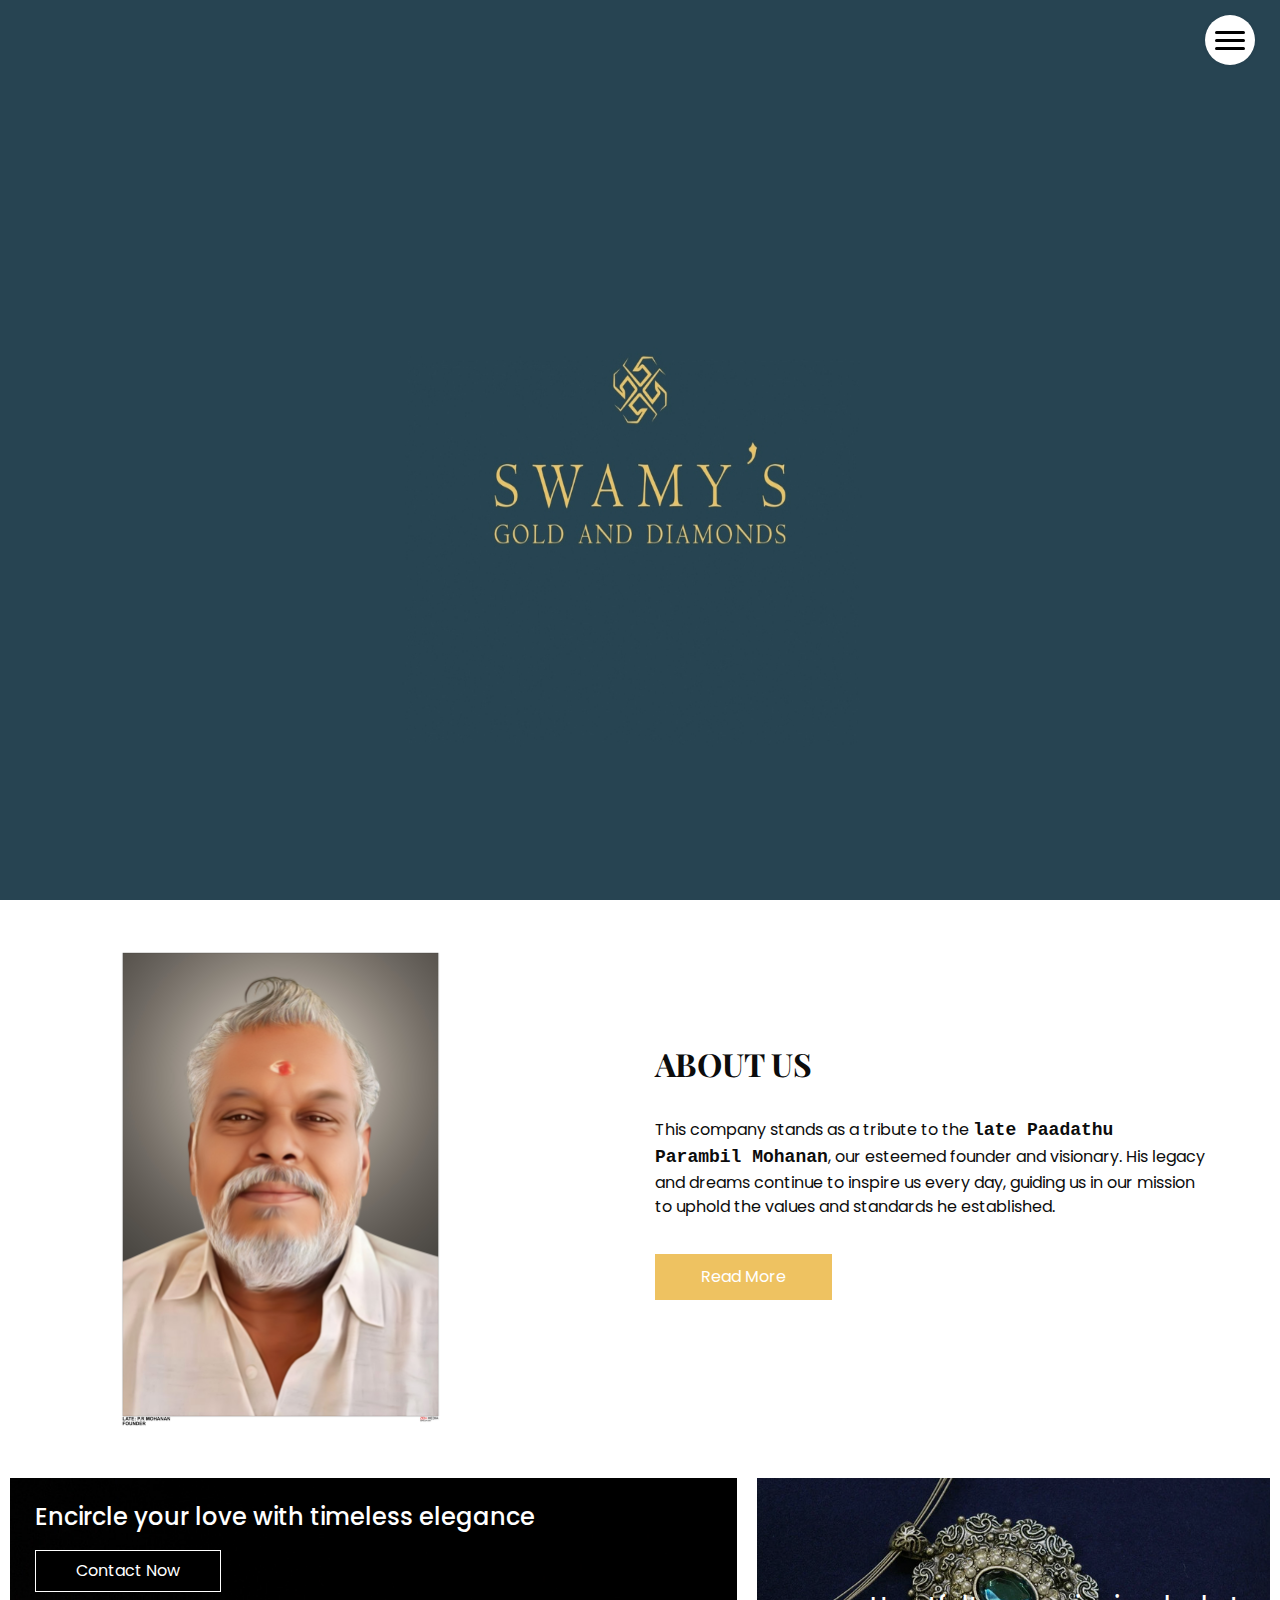
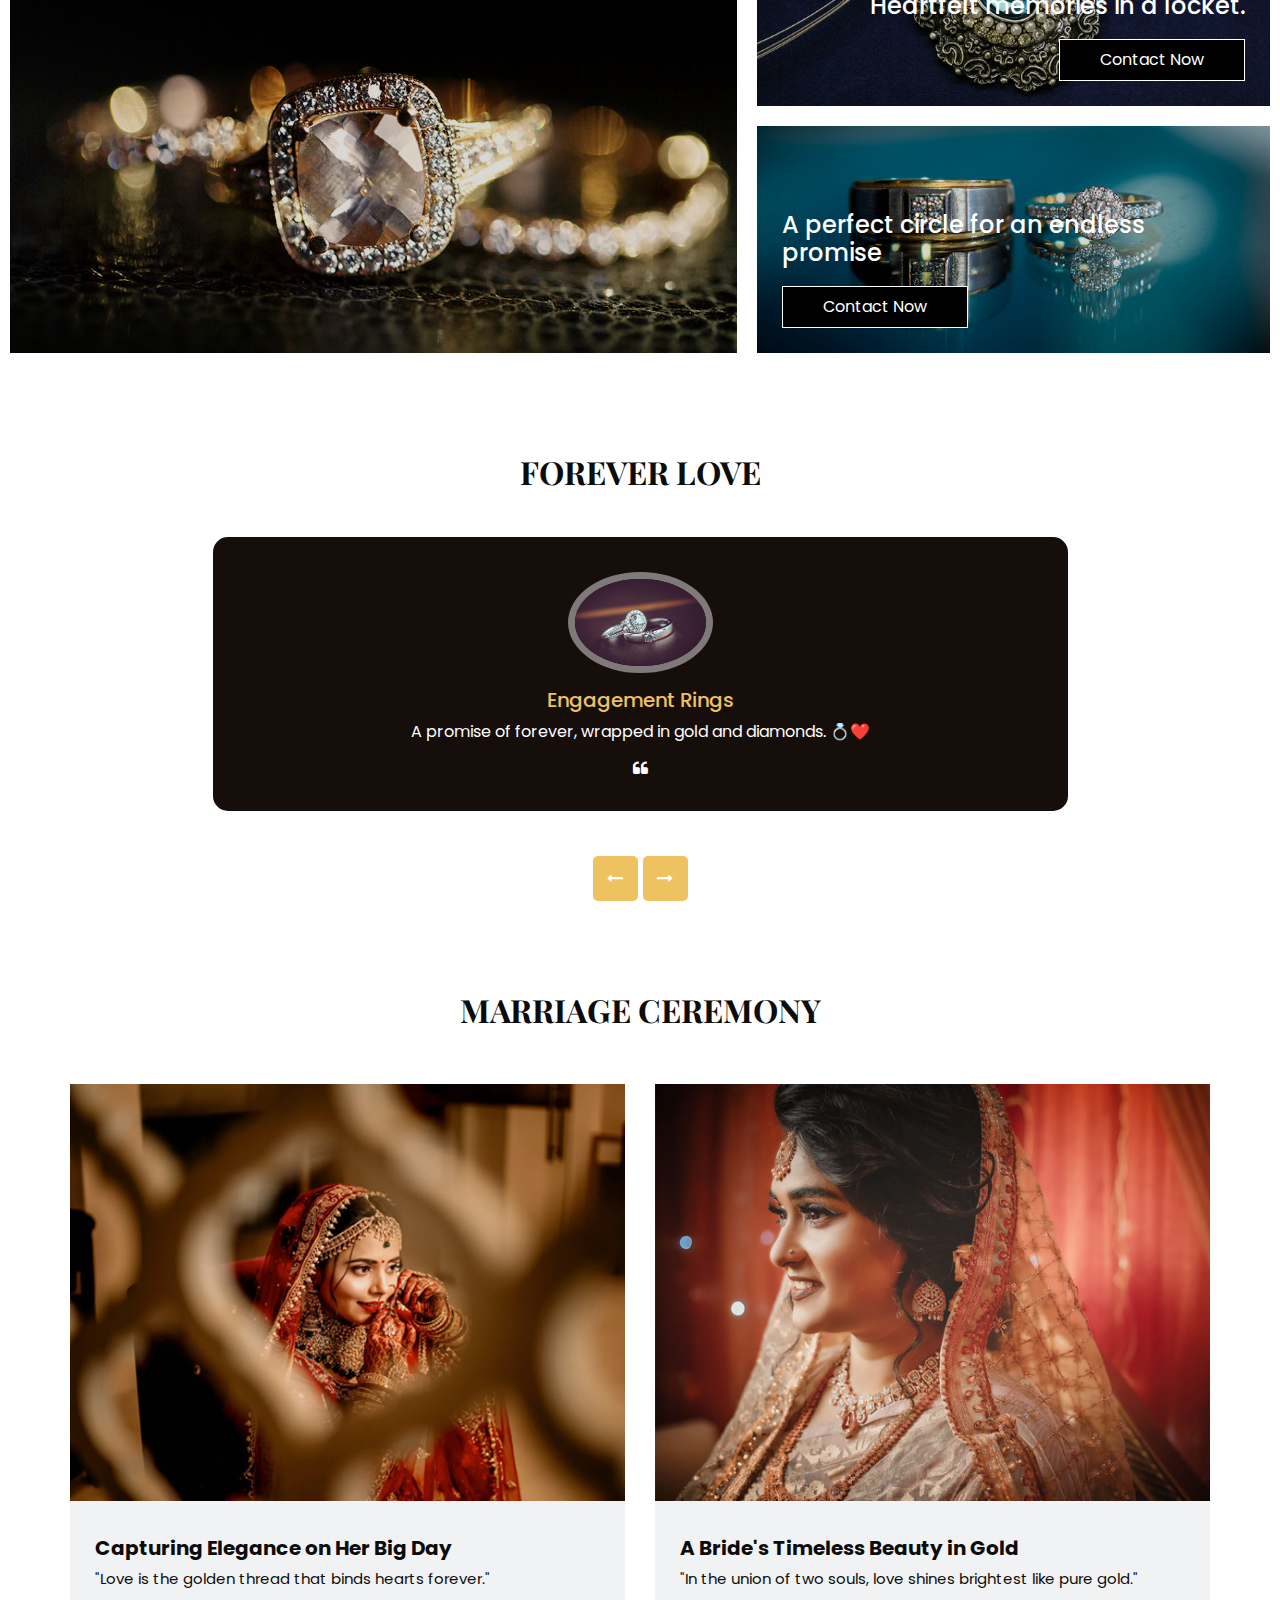
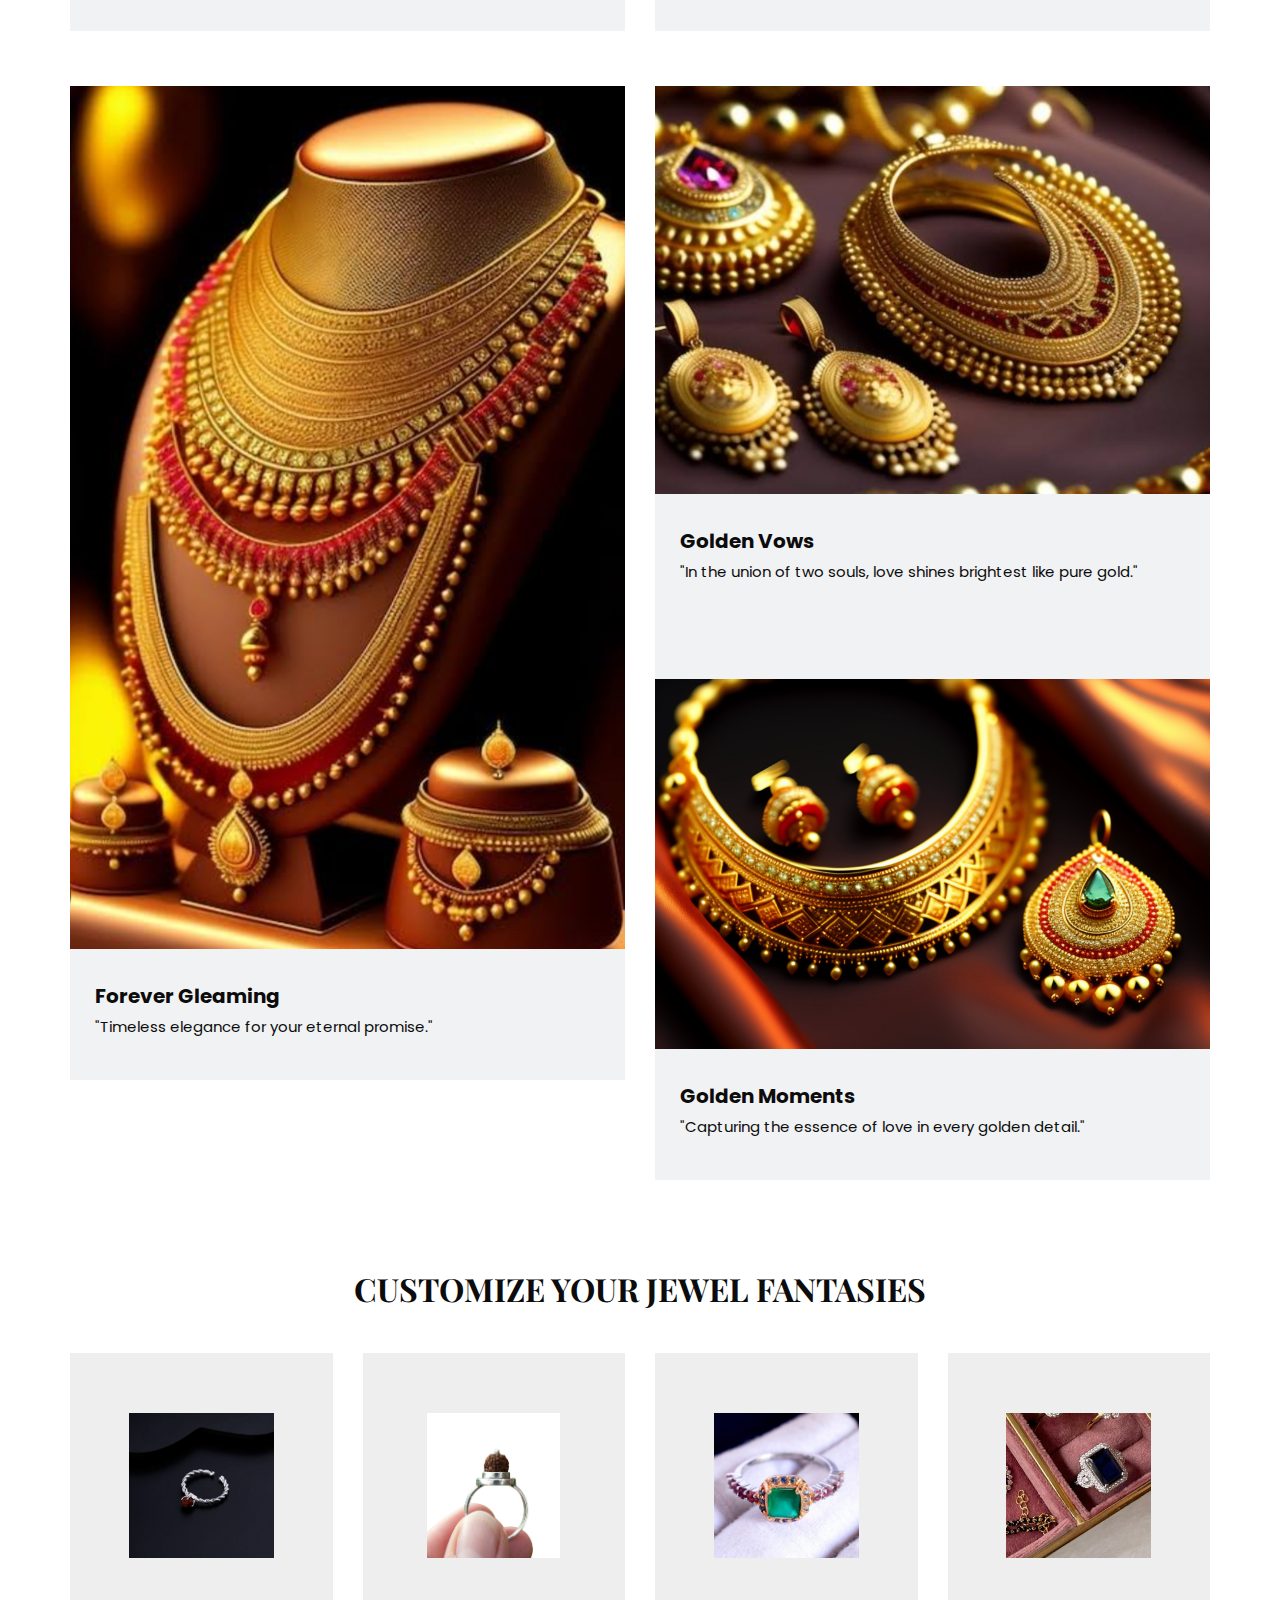
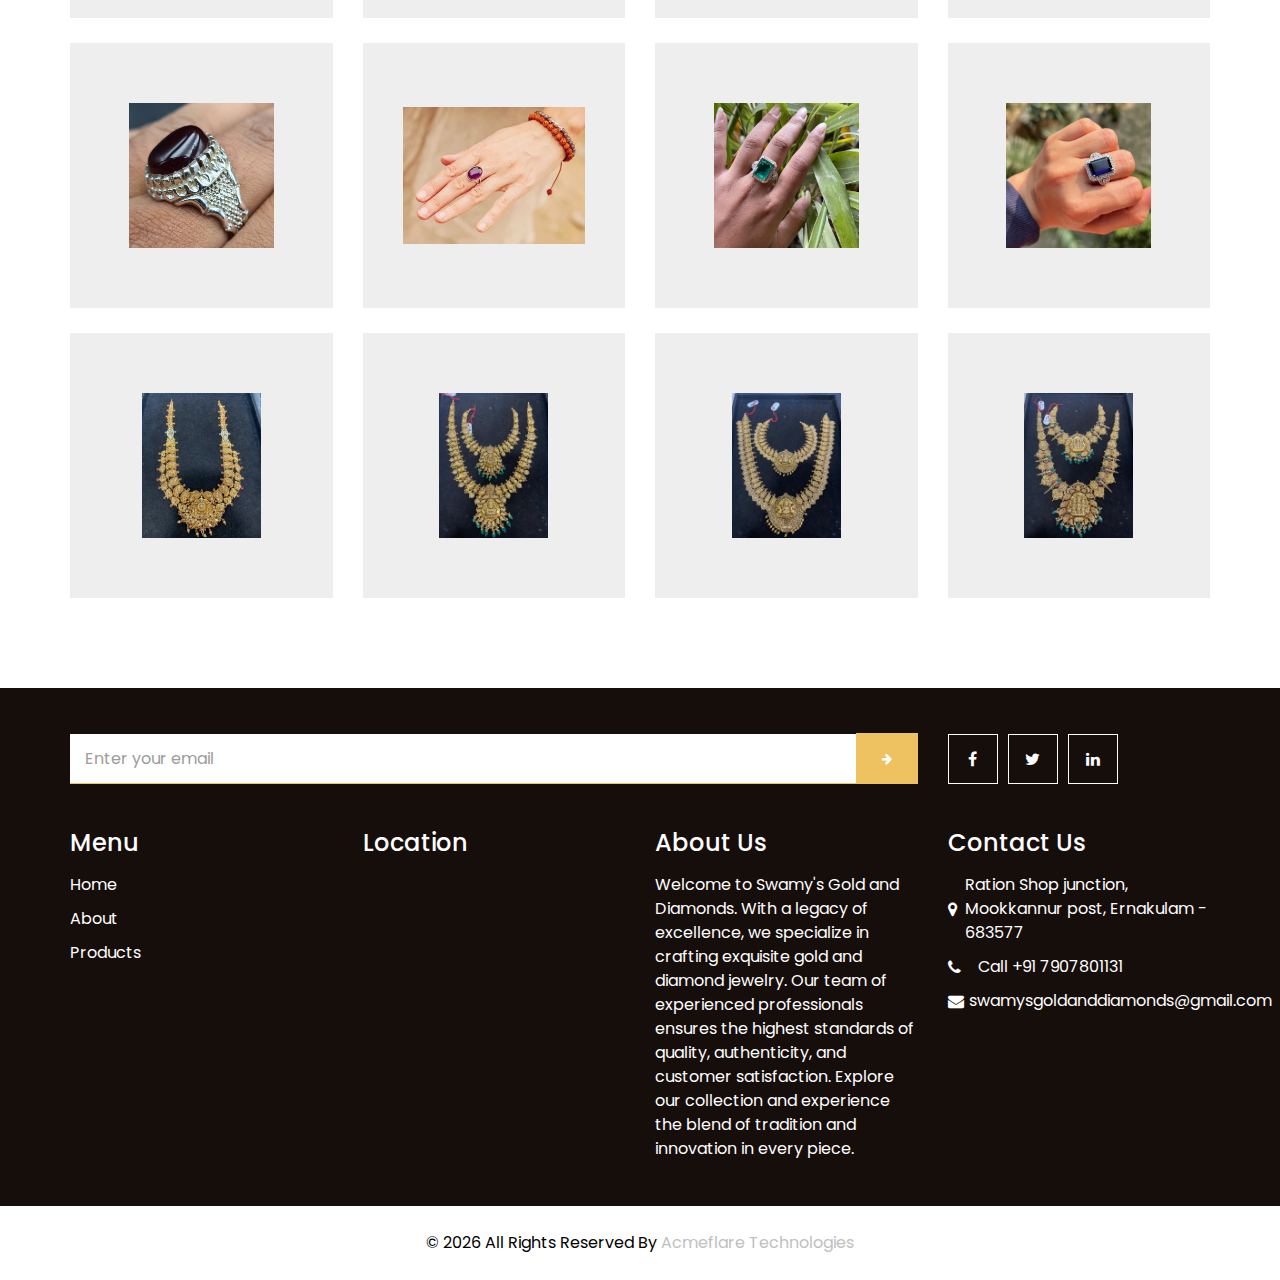
<file: index.html>
<!DOCTYPE html>
<html>
  <head>
    <!-- Basic -->
    <meta charset="utf-8" />
    <meta http-equiv="X-UA-Compatible" content="IE=edge" />
    <!-- Mobile Metas -->
    <meta
      name="viewport"
      content="width=device-width, initial-scale=1, shrink-to-fit=no"
    />
    <!-- Site Metas -->
    <link rel="icon" href="images/logo.jpeg" type="image/gif" />
    <meta name="keywords" content="" />
    <meta name="description" content="" />
    <meta name="author" content="" />

    <title>Swamy'sG&D</title>

    <!-- bootstrap core css -->
    <link rel="stylesheet" type="text/css" href="css/bootstrap.css" />
    <!-- font awesome style -->
    <link href="css/font-awesome.min.css" rel="stylesheet" />
    <!-- Custom styles for this template -->
    <link href="css/style.css" rel="stylesheet" />
    <!-- responsive style -->
    <link href="css/responsive.css" rel="stylesheet" />
  </head>

  <body>
    <!-- header section strats -->
    <header class="header_section">
      <div class="container-fluid">
        <nav class="navbar navbar-expand-lg custom_nav-container">
          <a class="navbar-brand" href="index.html"> </a>
          <div class="" id="">
            <div class="custom_menu-btn">
              <button onclick="openNav()">
                <span class="s-1"> </span>
                <span class="s-2"> </span>
                <span class="s-3"> </span>
              </button>
              <div id="myNav" class="overlay">
                <div class="overlay-content">
                  <a href="index.html">Home</a>
                  <a href="about.html">About</a>
                  <a href="product.html">Products</a>
                </div>
              </div>
            </div>
          </div>
        </nav>
      </div>
    </header>
    <!-- end header section -->

    <!-- slider section -->
    <section class="slider_section position-relative">
      <div class="slider_bg_box">
        <img src="images/banner.jpg" alt="" />
      </div>
      <div class="slider_bg"></div>
      <div class="container">
        <div class="col-md-9 col-lg-8">
          <div class="detail-box"></div>
        </div>
      </div>
    </section>
    <!-- end slider section -->

    <!-- about section -->

    <section class="about_section ">
      <div class="container">
        <div class="row">
          <div class="col-md-6">
            <div class="img-box">
              <img class="founder-img" src="images/founder.jpeg" alt="" />
            </div>
          </div>
          <div class="col-md-6">
            <div class="detail-box">
              <div class="heading_container">
                <h2>About Us</h2>
              </div>
              <br />
              <p>
                This company stands as a tribute to the
                <span class="founders-name">late Paadathu Parambil Mohanan</span
                >, our esteemed founder and visionary. His legacy and dreams
                continue to inspire us every day, guiding us in our mission to
                uphold the values and standards he established.
              </p>
              <a href="about.html"> Read More </a>
            </div>
          </div>
        </div>
      </div>
    </section>

    <!-- end about section -->

    <!-- offer section -->

    <section class="offer_section">
      <br />

      <div class="container-fluid">
        <div class="row">
          <div class="col-md-7 px-0">
            <div class="box offer-box1">
              <img src="images/o1.jpg" alt="" />
              <div class="detail-box">
                <h4>Encircle your love with timeless elegance</h4>
                <a href="#contact-us"> Contact Now </a>
              </div>
            </div>
          </div>
          <div class="col-md-5 px-0">
            <div class="box offer-box2">
              <img src="images/o2.jpg" alt="" />
              <div class="detail-box">
                <h4>Heartfelt memories in a locket.</h4>
                <a href="#contact-us"> Contact Now </a>
              </div>
            </div>
            <div class="box offer-box3">
              <img src="images/o3.jpg" alt="" />
              <div class="detail-box">
                <h4>A perfect circle for an endless promise</h4>
                <a href="#contact-us"> Contact Now </a>
              </div>
            </div>
          </div>
        </div>
      </div>
    </section>

    <!-- end offer section -->
    <section class="client_section layout_padding">
      <div class="container">
        <div class="heading_container">
          <h2>Forever Love</h2>
        </div>
        <div
          id="carouselExample2Controls"
          class="carousel slide"
          data-ride="carousel"
        >
          <div class="carousel-inner">
            <div class="carousel-item active">
              <div class="row">
                <div class="col-md-11 col-lg-10 mx-auto">
                  <div class="box">
                    <div class="img-box">
                      <img src="images/wedding-rings.jpg" alt="" />
                    </div>
                    <div class="detail-box">
                      <div class="name">
                        <h6>Engagement Rings</h6>
                      </div>
                      <p>
                        A promise of forever, wrapped in gold and diamonds. 💍❤️
                      </p>
                      <i class="fa fa-quote-left" aria-hidden="true"></i>
                    </div>
                  </div>
                </div>
              </div>
            </div>
            <div class="carousel-item">
              <div class="row">
                <div class="col-md-11 col-lg-10 mx-auto">
                  <div class="box">
                    <div class="img-box">
                      <img src="images/thali.jpg" alt="" />
                    </div>
                    <div class="detail-box">
                      <div class="name">
                        <h6>Mangalya Soothtam</h6>
                      </div>
                      <p>Where tradition meets timeless elegance. 🌸💛</p>
                      <i class="fa fa-quote-left" aria-hidden="true"></i>
                    </div>
                  </div>
                </div>
              </div>
            </div>
            <div class="carousel-item">
              <div class="row">
                <div class="col-md-11 col-lg-10 mx-auto">
                  <div class="box">
                    <div class="img-box">
                      <img src="images/toodlers-bangle.webp" alt="" />
                    </div>
                    <div class="detail-box">
                      <div class="name">
                        <h6>Naming Ceremony</h6>
                      </div>
                      <p>A golden gift for a golden future. 🌟💛</p>
                      <i class="fa fa-quote-left" aria-hidden="true"></i>
                    </div>
                  </div>
                </div>
              </div>
            </div>
          </div>
          <div class="carousel_btn-container">
            <a
              class="carousel-control-prev"
              href="#carouselExample2Controls"
              role="button"
              data-slide="prev"
            >
              <i class="fa fa-long-arrow-left" aria-hidden="true"></i>
              <span class="sr-only">Previous</span>
            </a>
            <a
              class="carousel-control-next"
              href="#carouselExample2Controls"
              role="button"
              data-slide="next"
            >
              <i class="fa fa-long-arrow-right" aria-hidden="true"></i>
              <span class="sr-only">Next</span>
            </a>
          </div>
        </div>
      </div>
    </section>

    <!-- end client section -->

    <!-- Marriage section -->

    <section class="blog_section">
      <div class="container">
        <div class="heading_container">
          <h2>marriage ceremony</h2>
        </div>
        <div class="row">
          <div class="col-md-6">
            <div class="box">
              <div class="img-box">
                <img src="images/b1.jpg" alt="" />
              </div>
              <div class="detail-box">
                <h5>Capturing Elegance on Her Big Day</h5>
                <p>"Love is the golden thread that binds hearts forever."</p>
              </div>
            </div>
          </div>
          <div class="col-md-6">
            <div class="box">
              <div class="img-box">
                <img src="images/b2.jpg" alt="" />
              </div>
              <div class="detail-box">
                <h5>A Bride's Timeless Beauty in Gold</h5>
                <p>
                  "In the union of two souls, love shines brightest like pure
                  gold."
                </p>
              </div>
            </div>
          </div>
        </div>

        <!-- Gold images start -->
        <div class="row">
          <div class="col-md-6">
            <div class="box">
              <div class="img-box">
                <img src="images/gold1.jpg" alt="" />
              </div>
              <div class="detail-box">
                <h5>Forever Gleaming</h5>
                <p>"Timeless elegance for your eternal promise."</p>
              </div>
            </div>
          </div>
          <div class="col-md-6">
            <div class="box">
              <div class="img-box">
                <img src="images/gold2.jpg" alt="" />
              </div>
              <div class="detail-box">
                <h5>Golden Vows</h5>
                <p>
                  "In the union of two souls, love shines brightest like pure
                  gold."
                </p>
              </div>
              <div class="box">
                <div class="img-box">
                  <img src="images/gold-necklaces-earrings-table.jpg" alt="" />
                </div>
                <div class="detail-box">
                  <h5>Golden Moments</h5>
                  <p>
                    "Capturing the essence of love in every golden detail."
                  </p>
                </div>
            </div>
          </div>
        </div>
        <!-- Gold images end -->
      </div>
    </section>

    <!-- end Marriage section -->
<!-- shop section -->

<section class="shop_section layout_padding">
  <div class="container">
    <div class="heading_container heading_center">
      <h2>Customize Your Jewel Fantasies</h2>
    </div>
    <div class="row">
      <div class="col-sm-6 col-md-4 col-lg-3">
        <div class="box">
          <a href="">
            <div class="img-box">
              <img src="images/ring2.webp" alt="" />
            </div>
          </a>
        </div>
      </div>
      <div class="col-sm-6 col-md-4 col-lg-3">
        <div class="box">
          <a href="">
            <div class="img-box">
              <img src="images/ring3.jpg" alt="" />
            </div>
          </a>
        </div>
      </div>
      <div class="col-sm-6 col-md-4 col-lg-3">
        <div class="box">
          <a href="">
            <div class="img-box">
              <img src="images/ring1.jpg" alt="" />
            </div>
          </a>
        </div>
      </div>
      <div class="col-sm-6 col-md-4 col-lg-3">
        <div class="box">
          <a href="">
            <div class="img-box">
              <img src="images/ring4.webp" alt="" />
            </div>
          </a>
        </div>
      </div>
      <div class="col-sm-6 col-md-4 col-lg-3">
        <div class="box">
          <a href="">
            <div class="img-box">
              <img src="images/ring8.webp" alt="" />
            </div>
          </a>
        </div>
      </div>
      <div class="col-sm-6 col-md-4 col-lg-3">
        <div class="box">
          <a href="">
            <div class="img-box">
              <img src="images/ring7.jpg" alt="" />
            </div>
          </a>
        </div>
      </div>
      <div class="col-sm-6 col-md-4 col-lg-3">
        <div class="box">
          <a href="">
            <div class="img-box">
              <img src="images/ring6.webp" alt="" />
            </div>
          </a>
        </div>
      </div>
      <div class="col-sm-6 col-md-4 col-lg-3">
        <div class="box">
          <a href="">
            <div class="img-box">
              <img src="images/ring5.webp" alt="" />
            </div>
          </a>
        </div>
      </div>
      <div class="col-sm-6 col-md-4 col-lg-3">
        <div class="box">
          <a href="">
            <div class="img-box">
              <img src="images/gold1.jpeg" alt="" />
            </div>
          </a>
        </div>
      </div> <div class="col-sm-6 col-md-4 col-lg-3">
        <div class="box">
          <a href="">
            <div class="img-box">
              <img src="images/gold2.jpeg" alt="" />
            </div>
          </a>
        </div>
      </div> <div class="col-sm-6 col-md-4 col-lg-3">
        <div class="box">
          <a href="">
            <div class="img-box">
              <img src="images/gold5.jpeg" alt="" />
            </div>
          </a>
        </div>
      </div> <div class="col-sm-6 col-md-4 col-lg-3">
        <div class="box">
          <a href="">
            <div class="img-box">
              <img src="images/gold6.jpeg" alt="" />
            </div>
          </a>
        </div>
      </div>
      
      
    </div>
  </div>
</section>
<!-- end shop section -->


    <!-- info section -->
    <section class="info_section layout_padding2">
      <div class="container">
        <div class="row info_form_social_row">
          <div class="col-md-8 col-lg-9">
            <div class="info_form">
              <form action="">
                <input type="email" placeholder="Enter your email" />
                <button>
                  <i class="fa fa-arrow-right" aria-hidden="true"></i>
                </button>
              </form>
            </div>
          </div>
          <div class="col-md-4 col-lg-3">
            <div class="social_box">
              <a href="">
                <i class="fa fa-facebook" aria-hidden="true"></i>
              </a>
              <a href="">
                <i class="fa fa-twitter" aria-hidden="true"></i>
              </a>
              <a href="">
                <i class="fa fa-linkedin" aria-hidden="true"></i>
              </a>
            </div>
          </div>
        </div>
        <div class="row info_main_row">
          <div class="col-md-6 col-lg-3">
            <div class="info_links">
              <h4>Menu</h4>
              <div class="info_links_menu">
                <a href="index.html">Home</a>
                <a href="about.html">About</a>
                <a href="product.html">Products</a>
              </div>
            </div>
          </div>
          <div class="col-md-6 col-lg-3">
            <div class="info_insta">
              <h4>Location</h4>
              <iframe
                src="https://www.google.com/maps/embed?pb=!1m17!1m12!1m3!1d3926.6040872573762!2d76.39576147503402!3d10.21277088990371!2m3!1f0!2f0!3f0!3m2!1i1024!2i768!4f13.1!3m2!1m1!2zMTDCsDEyJzQ2LjAiTiA3NsKwMjMnNTQuMCJF!5e0!3m2!1sen!2sin!4v1718171601165!5m2!1sen!2sin"
                width="250"
                height="250"
                style="border: 0"
                allowfullscreen=""
                loading="lazy"
                referrerpolicy="no-referrer-when-downgrade"
              ></iframe>
            </div>
          </div>
          <div class="col-md-6 col-lg-3">
            <div class="info_detail">
              <h4>About Us</h4>
              <p class="mb-0">
                Welcome to Swamy's Gold and Diamonds. With a legacy of
                excellence, we specialize in crafting exquisite gold and diamond
                jewelry. Our team of experienced professionals ensures the
                highest standards of quality, authenticity, and customer
                satisfaction. Explore our collection and experience the blend of
                tradition and innovation in every piece.
              </p>
            </div>
          </div>
          <div class="col-md-6 col-lg-3" id="contact-us">
            <h4>Contact Us</h4>
            <div class="info_contact">
              <a
                href="https://www.google.com/maps/place/10%C2%B012'46.0%22N+76%C2%B023'54.0%22E/@10.212783,76.3934624,17z/data=!3m1!4b1!4m4!3m3!8m2!3d10.2127778!4d76.3983333?hl=en&entry=ttu"
              >
                <i class="fa fa-map-marker" aria-hidden="true"></i>
                <span>
                  Ration Shop junction, Mookkannur post, Ernakulam - 683577
                </span>
              </a>
              <a href="tel:7907801131">
                <i class="fa fa-phone" aria-hidden="true"></i>
                <span> Call +91 7907801131 </span>
              </a>
              <a href="mailto:swamysgoldanddiamonds@gmail.com">
                <i class="fa fa-envelope"></i>
                <span> swamysgoldanddiamonds@gmail.com </span>
              </a>
            </div>
          </div>
        </div>
      </div>
    </section>

    <!-- end info_section -->

    <!-- footer section -->
    <footer class="footer_section">
      <div class="container">
        <p>
          &copy; <span id="displayYear"></span> All Rights Reserved By
          <a href="https://www.acmeflaretech.com/" style="color: silver"
            >Acmeflare Technologies</a
          >
        </p>
      </div>
    </footer>
    <!-- footer section -->

    <!-- jQery -->
    <script src="js/jquery-3.4.1.min.js"></script>
    <!-- bootstrap js -->
    <script src="js/bootstrap.js"></script>
    <!-- custom js -->
    <script src="js/custom.js"></script>
  </body>
</html>
</file>
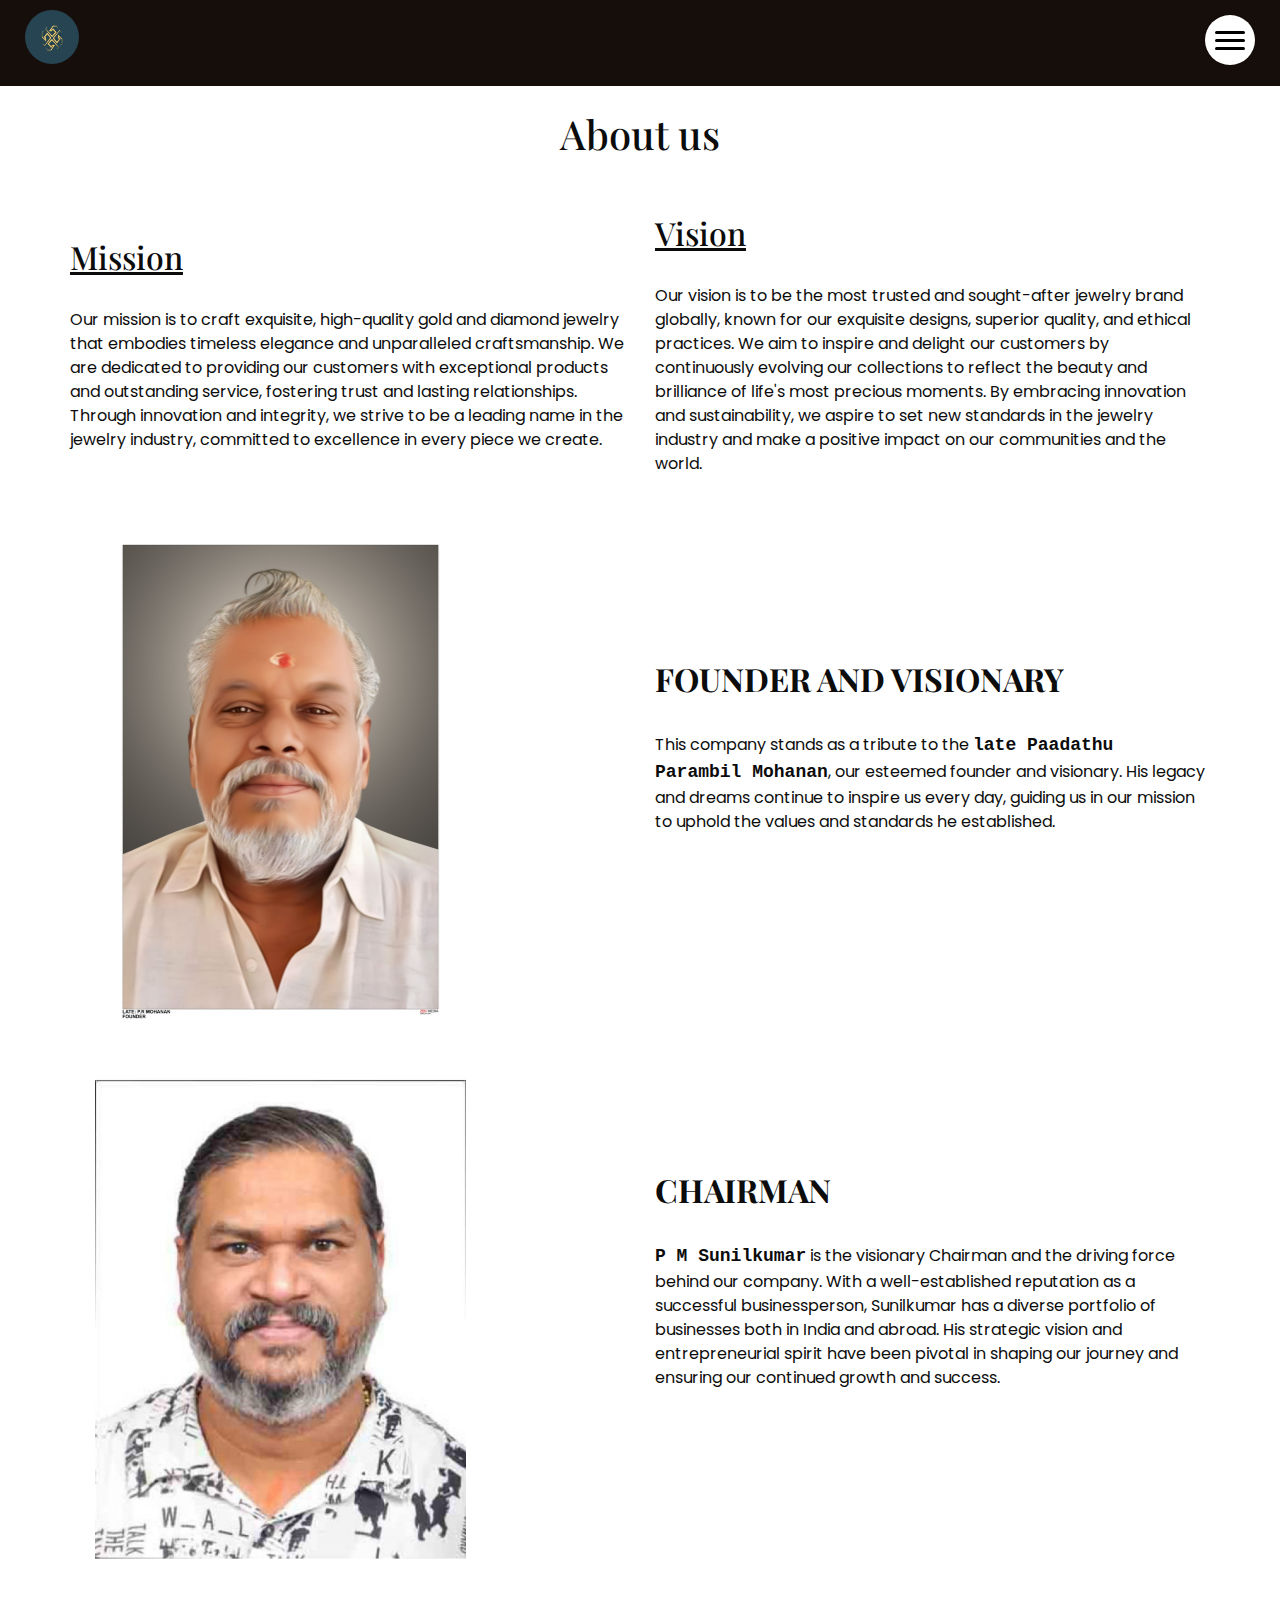
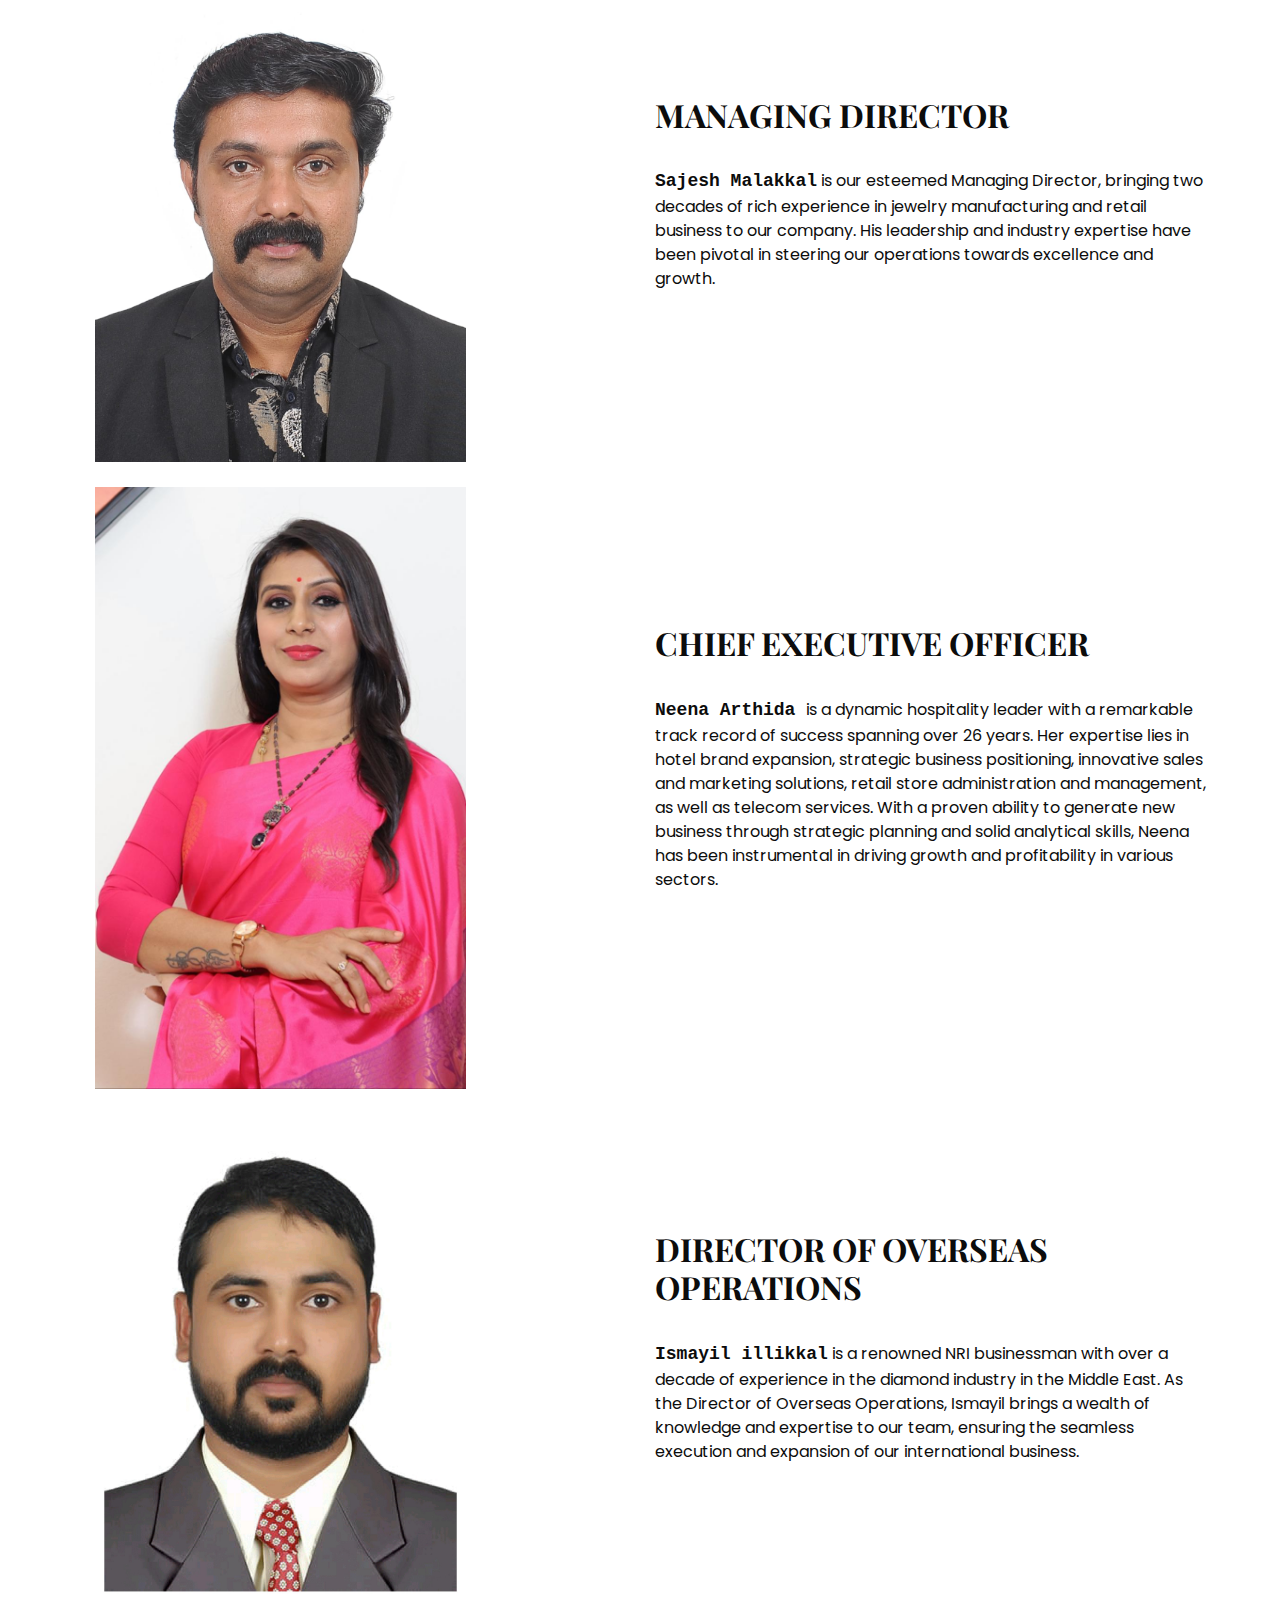
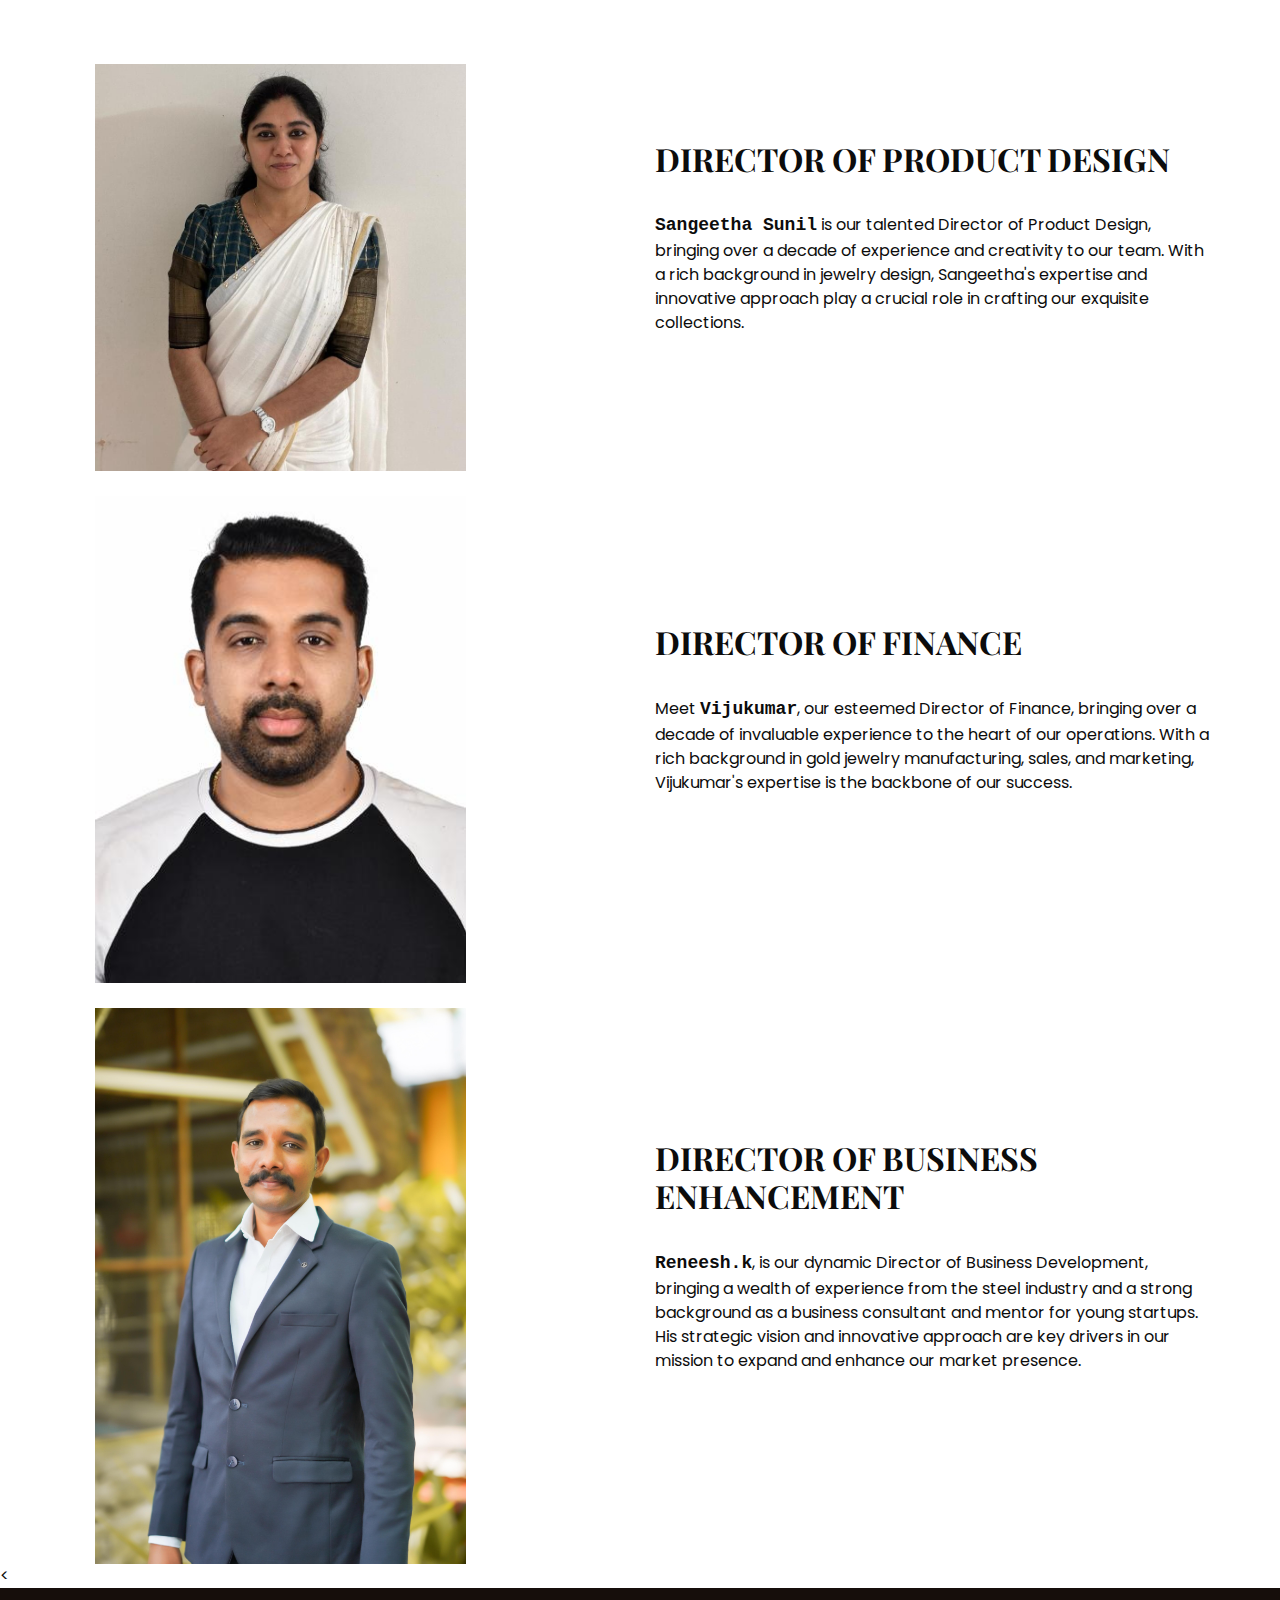
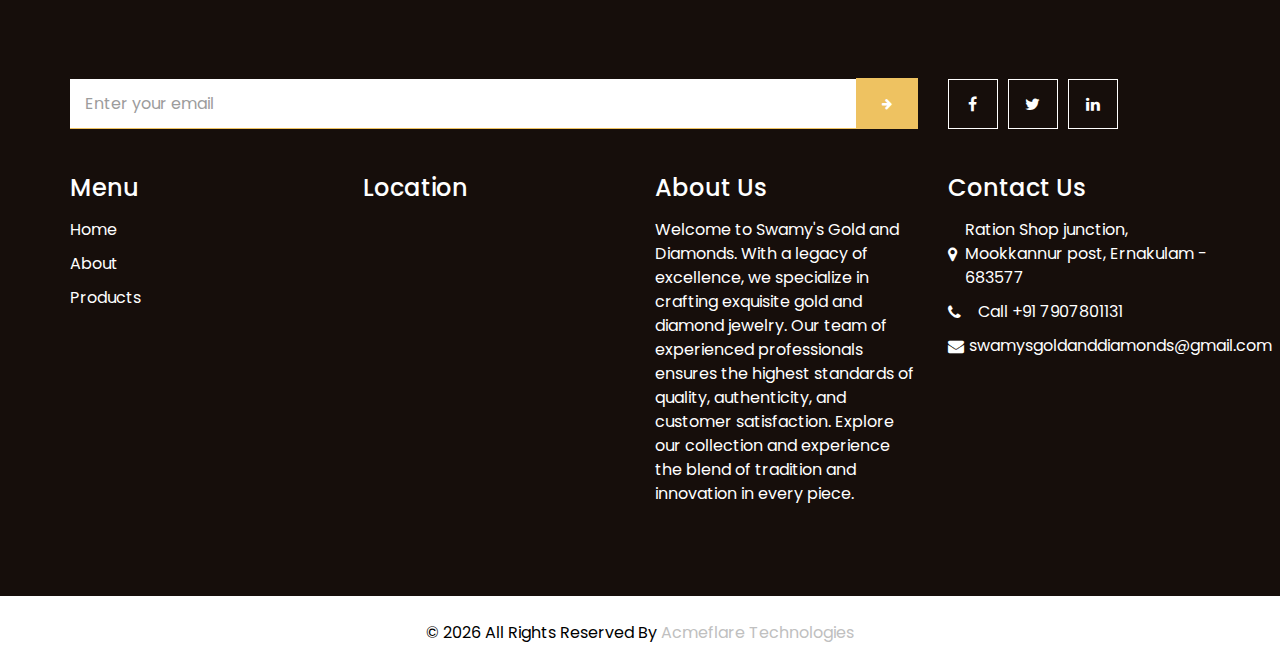
<file: about.html>
<!DOCTYPE html>
<html>
  <head>
    <!-- Basic -->
    <meta charset="utf-8" />
    <meta http-equiv="X-UA-Compatible" content="IE=edge" />
    <!-- Mobile Metas -->
    <meta
      name="viewport"
      content="width=device-width, initial-scale=1, shrink-to-fit=no"
    />
    <!-- Site Metas -->
    <link rel="icon" href="images/logo.jpeg" type="image/gif" />
    <meta name="keywords" content="" />
    <meta name="description" content="" />
    <meta name="author" content="" />

    <title>Swamy'sG&D</title>

    <!-- bootstrap core css -->
    <link rel="stylesheet" type="text/css" href="css/bootstrap.css" />
    <!-- font awesome style -->
    <link href="css/font-awesome.min.css" rel="stylesheet" />
    <!-- Custom styles for this template -->
    <link href="css/style.css" rel="stylesheet" />
    <!-- responsive style -->
    <link href="css/responsive.css" rel="stylesheet" />
  </head>

  <body>
    <!-- header section strats -->
    <header class="header_section innerpage_header">
      <div class="container-fluid">
        <nav class="navbar navbar-expand-lg custom_nav-container">
          <a class="navbar-brand" href="index.html">
            <img class="logo" src="images/logo.jpeg" alt="" />
            <!-- <span> Swamy's Gold And Diamonds </span> -->
          </a>
          <div class="" id="">
            <div class="custom_menu-btn">
              <button onclick="openNav()">
                <span class="s-1"> </span>
                <span class="s-2"> </span>
                <span class="s-3"> </span>
              </button>
              <div id="myNav" class="overlay">
                <div class="overlay-content">
                  <a href="index.html">Home</a>
                  <a href="about.html">About</a>
                  <a href="product.html">Products</a>
                </div>
              </div>
            </div>
          </div>
        </nav>
      </div>
    </header>
    <!-- end header section -->
    <br />
    <h1 style="text-align: center ">About us</h1>
    <br><br>
   

    <section class="about_section">
      <div class="container">
        <div class="row">
          <div class="col-md-6 mission-container">
            <h2 style="text-decoration: underline">Mission</h2>
            <br />
            <p>
              Our mission is to craft exquisite, high-quality gold and diamond
              jewelry that embodies timeless elegance and unparalleled
              craftsmanship. We are dedicated to providing our customers with
              exceptional products and outstanding service, fostering trust and
              lasting relationships. Through innovation and integrity, we strive
              to be a leading name in the jewelry industry, committed to
              excellence in every piece we create.
            </p>
          </div>
          <div class="col-md-6">
            <h2 style="text-decoration: underline">Vision</h2>
            <br />
            <p>
              Our vision is to be the most trusted and sought-after jewelry
              brand globally, known for our exquisite designs, superior quality,
              and ethical practices. We aim to inspire and delight our customers
              by continuously evolving our collections to reflect the beauty and
              brilliance of life's most precious moments. By embracing
              innovation and sustainability, we aspire to set new standards in
              the jewelry industry and make a positive impact on our communities
              and the world.
            </p>
          </div>
        </div>
      </div>
    </section>

    <!-- about Founder -->

    <section class="about_section">
      <div class="container">
        <div class="row">
          <div class="col-md-6 image-container">
            <div class="img-box">
              <img src="images/founder.jpeg" alt="" />
            </div>
          </div>
          <div class="col-md-6">
            <div class="detail-box">
              <div class="heading_container">
                <h2>Founder and Visionary</h2>
              </div>
              <br />
              <p>
                This company stands as a tribute to the
                <span class="founders-name">late Paadathu Parambil Mohanan</span
                >, our esteemed founder and visionary. His legacy and dreams
                continue to inspire us every day, guiding us in our mission to
                uphold the values and standards he established.
              </p>
            </div>
          </div>
        </div>
      </div>
    </section>

    <!-- end about Founder -->

    <!-- about P M Sunilkumar  -->

    <section class="about_section">
      <div class="container">
        <div class="row">
          <div class="col-md-6">
            <div class="img-box">
              <img src="images/sunilkumar.jpeg" alt="" />
            </div>
          </div>
          <div class="col-md-6">
            <div class="detail-box">
              <div class="heading_container">
                <h2>Chairman</h2>
              </div>
              <br />
              <p>
                <span class="founders-name">P M Sunilkumar</span>
                is the visionary Chairman and the driving force behind our
                company. With a well-established reputation as a successful
                businessperson, Sunilkumar has a diverse portfolio of businesses
                both in India and abroad. His strategic vision and
                entrepreneurial spirit have been pivotal in shaping our journey
                and ensuring our continued growth and success.
              </p>
            </div>
          </div>
        </div>
      </div>
    </section>

    <!-- end about P M Sunilkumar  -->

    <!-- about Sajesh Malakkal -->

    <section class="about_section">
      <div class="container">
        <div class="row">
          <div class="col-md-6">
            <div class="img-box">
              <img src="images/sajesh malakkal.jpeg" alt="" />
            </div>
          </div>
          <div class="col-md-6">
            <div class="detail-box">
              <div class="heading_container">
                <h2>Managing Director</h2>
              </div>
              <br />
              <p>
                <span class="founders-name"> Sajesh Malakkal</span>
                is our esteemed Managing Director, bringing two decades of rich
                experience in jewelry manufacturing and retail business to our
                company. His leadership and industry expertise have been pivotal
                in steering our operations towards excellence and growth.
              </p>
            </div>
          </div>
        </div>
      </div>
    </section>

    <!-- end about Sajesh Malakkal -->

    <!-- about Neena -->

    <section class="about_section">
      <div class="container">
        <div class="row">
          <div class="col-md-6">
            <div class="img-box">
              <img src="images/neena.jpeg" alt="" />
            </div>
          </div>
          <div class="col-md-6">
            <div class="detail-box">
              <div class="heading_container">
                <h2>Chief Executive Officer</h2>
              </div>
              <br />
              <p>
                <span class="founders-name">Neena Arthida </span>is a dynamic
                hospitality leader with a remarkable track record of success
                spanning over 26 years. Her expertise lies in hotel brand
                expansion, strategic business positioning, innovative sales and
                marketing solutions, retail store administration and management,
                as well as telecom services. With a proven ability to generate
                new business through strategic planning and solid analytical
                skills, Neena has been instrumental in driving growth and
                profitability in various sectors.
              </p>
            </div>
          </div>
        </div>
      </div>
    </section>

    <!-- end about Neena -->

    <!-- about Ismayil illikkal  -->

    <section class="about_section">
      <div class="container">
        <div class="row">
          <div class="col-md-6">
            <div class="img-box">
              <img src="images/Ismayil illikkal .jpg" alt="" />
            </div>
          </div>
          <div class="col-md-6">
            <div class="detail-box">
              <div class="heading_container">
                <h2>Director of Overseas Operations</h2>
              </div>
              <br />
              <p>
                <span class="founders-name">Ismayil illikkal</span> is a
                renowned NRI businessman with over a decade of experience in the
                diamond industry in the Middle East. As the Director of Overseas
                Operations, Ismayil brings a wealth of knowledge and expertise
                to our team, ensuring the seamless execution and expansion of
                our international business.
              </p>
            </div>
          </div>
        </div>
      </div>
    </section>

    <!-- end about Ismayil illikkal  -->

    <!-- about Sangeetha Sunil -->

    <section class="about_section">
      <div class="container">
        <div class="row">
          <div class="col-md-6">
            <div class="img-box">
              <img src="images/Sangeetha sunil.jpeg" alt="" />
            </div>
          </div>
          <div class="col-md-6">
            <div class="detail-box">
              <div class="heading_container">
                <h2>Director of Product Design</h2>
              </div>
              <br />
              <p>
                <span class="founders-name">Sangeetha Sunil</span>
                is our talented Director of Product Design, bringing over a
                decade of experience and creativity to our team. With a rich
                background in jewelry design, Sangeetha's expertise and
                innovative approach play a crucial role in crafting our
                exquisite collections.
              </p>
            </div>
          </div>
        </div>
      </div>
    </section>

    <!-- end about Sangeetha Sunil -->

    <!-- about Vijukumar -->

    <section class="about_section">
      <div class="container">
        <div class="row">
          <div class="col-md-6">
            <div class="img-box">
              <img src="images/Vijukumar.jpeg" alt="" />
            </div>
          </div>
          <div class="col-md-6">
            <div class="detail-box">
              <div class="heading_container">
                <h2>Director of Finance</h2>
              </div>
              <br />
              <p>
                Meet <span class="founders-name">Vijukumar</span>, our esteemed
                Director of Finance, bringing over a decade of invaluable
                experience to the heart of our operations. With a rich
                background in gold jewelry manufacturing, sales, and marketing,
                Vijukumar's expertise is the backbone of our success.
              </p>
            </div>
          </div>
        </div>
      </div>
    </section>

    <!-- end about Vijukumar -->

    <!-- about Reneesh.k -->

    <section class="about_section">
      <div class="container">
        <div class="row">
          <div class="col-md-6">
            <div class="img-box">
              <img src="images/Reneesh.k.jpeg" alt="" />
            </div>
          </div>
          <div class="col-md-6">
            <div class="detail-box">
              <div class="heading_container">
                <h2>Director of Business Enhancement</h2>
              </div>
              <br />
              <p>
                <span class="founders-name">Reneesh.k</span>, is our dynamic
                Director of Business Development, bringing a wealth of
                experience from the steel industry and a strong background as a
                business consultant and mentor for young startups. His strategic
                vision and innovative approach are key drivers in our mission to
                expand and enhance our market presence.
              </p>
            </div>
          </div>
        </div>
      </div>
    </section>

    <!-- end about Reneesh.k -->

    <
    <!-- info section -->
    <section class="info_section layout_padding">
      <div class="container">
        <div class="row info_form_social_row">
          <div class="col-md-8 col-lg-9">
            <div class="info_form">
              <form action="">
                <input type="email" placeholder="Enter your email" />
                <button>
                  <i class="fa fa-arrow-right" aria-hidden="true"></i>
                </button>
              </form>
            </div>
          </div>
          <div class="col-md-4 col-lg-3">
            <div class="social_box">
              <a href="">
                <i class="fa fa-facebook" aria-hidden="true"></i>
              </a>
              <a href="">
                <i class="fa fa-twitter" aria-hidden="true"></i>
              </a>
              <a href="">
                <i class="fa fa-linkedin" aria-hidden="true"></i>
              </a>
            </div>
          </div>
        </div>
        <div class="row info_main_row">
          <div class="col-md-6 col-lg-3">
            <div class="info_links">
              <h4>Menu</h4>
              <div class="info_links_menu">
                <a href="index.html">Home</a>
                <a href="about.html">About</a>
                <a href="product.html">Products</a>
              </div>
            </div>
          </div>
          <div class="col-md-6 col-lg-3">
            <div class="info_insta">
              <h4>Location</h4>
              <iframe
                src="https://www.google.com/maps/embed?pb=!1m17!1m12!1m3!1d3926.6040872573762!2d76.39576147503402!3d10.21277088990371!2m3!1f0!2f0!3f0!3m2!1i1024!2i768!4f13.1!3m2!1m1!2zMTDCsDEyJzQ2LjAiTiA3NsKwMjMnNTQuMCJF!5e0!3m2!1sen!2sin!4v1718171601165!5m2!1sen!2sin"
                width="250"
                height="250"
                style="border: 0"
                allowfullscreen=""
                loading="lazy"
                referrerpolicy="no-referrer-when-downgrade"
              ></iframe>
            </div>
          </div>
          <div class="col-md-6 col-lg-3">
            <div class="info_detail">
              <h4>About Us</h4>
              <p class="mb-0">
                Welcome to Swamy's Gold and Diamonds. With a legacy of
                excellence, we specialize in crafting exquisite gold and diamond
                jewelry. Our team of experienced professionals ensures the
                highest standards of quality, authenticity, and customer
                satisfaction. Explore our collection and experience the blend of
                tradition and innovation in every piece.
              </p>
            </div>
          </div>
          <div class="col-md-6 col-lg-3" id="contact-us">
            <h4>Contact Us</h4>
            <div class="info_contact">
              <a
                href="https://www.google.com/maps/place/10%C2%B012'46.0%22N+76%C2%B023'54.0%22E/@10.212783,76.3934624,17z/data=!3m1!4b1!4m4!3m3!8m2!3d10.2127778!4d76.3983333?hl=en&entry=ttu"
              >
                <i class="fa fa-map-marker" aria-hidden="true"></i>
                <span>
                  Ration Shop junction, Mookkannur post, Ernakulam - 683577
                </span>
              </a>
              <a href="tel:7907801131">
                <i class="fa fa-phone" aria-hidden="true"></i>
                <span> Call +91 7907801131 </span>
              </a>
              <a href="mailto:swamysgoldanddiamonds@gmail.com">
                <i class="fa fa-envelope"></i>
                <span> swamysgoldanddiamonds@gmail.com </span>
              </a>
            </div>
          </div>
        </div>
      </div>
    </section>

    <!-- end info_section -->

    <!-- footer section -->
    <!-- footer section -->
    <footer class="footer_section">
      <div class="container">
        <p>
          &copy; <span id="displayYear"></span> All Rights Reserved By
          <a href="https://www.acmeflaretech.com/" style="color: silver"
            >Acmeflare Technologies</a
          >
        </p>
      </div>
    </footer>
    <!-- footer section -->

    <!-- jQery -->
    <script src="js/jquery-3.4.1.min.js"></script>
    <!-- bootstrap js -->
    <script src="js/bootstrap.js"></script>
    <!-- custom js -->
    <script src="js/custom.js"></script>
  </body>
</html>
</file>
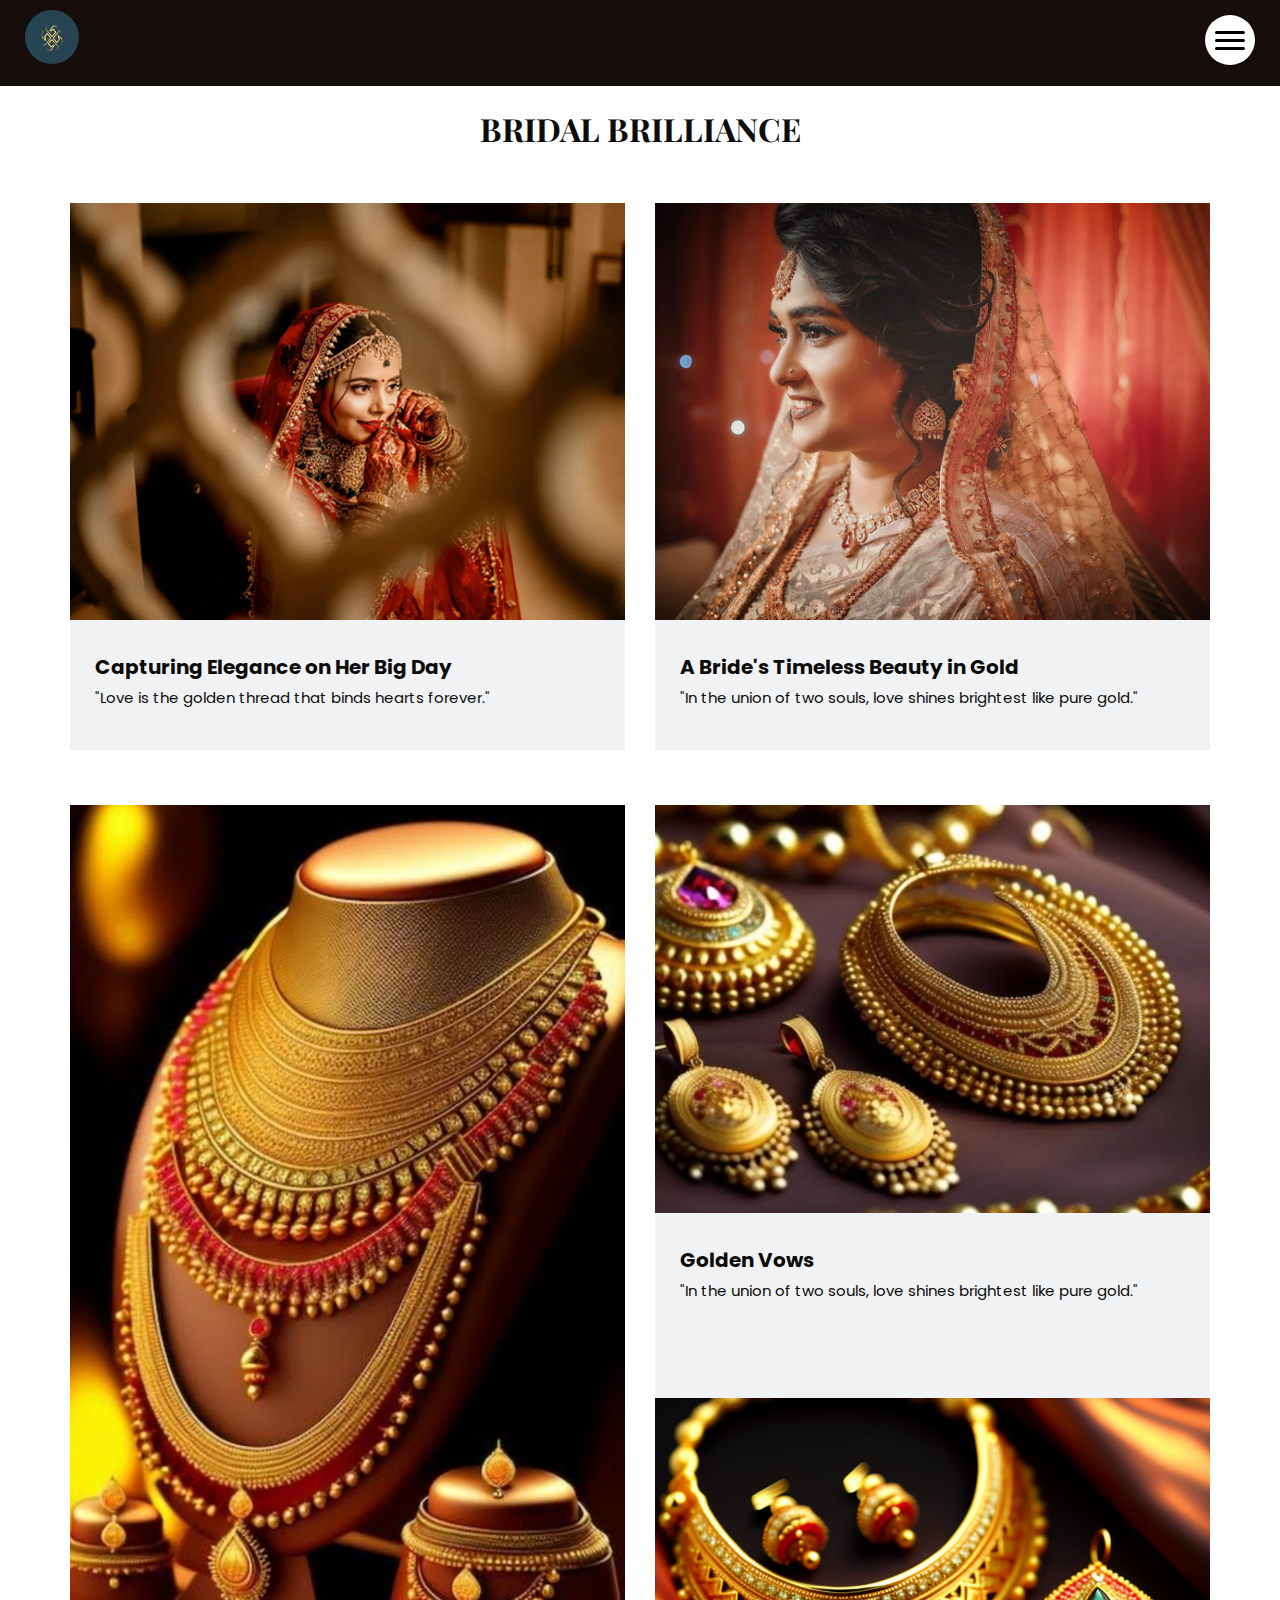
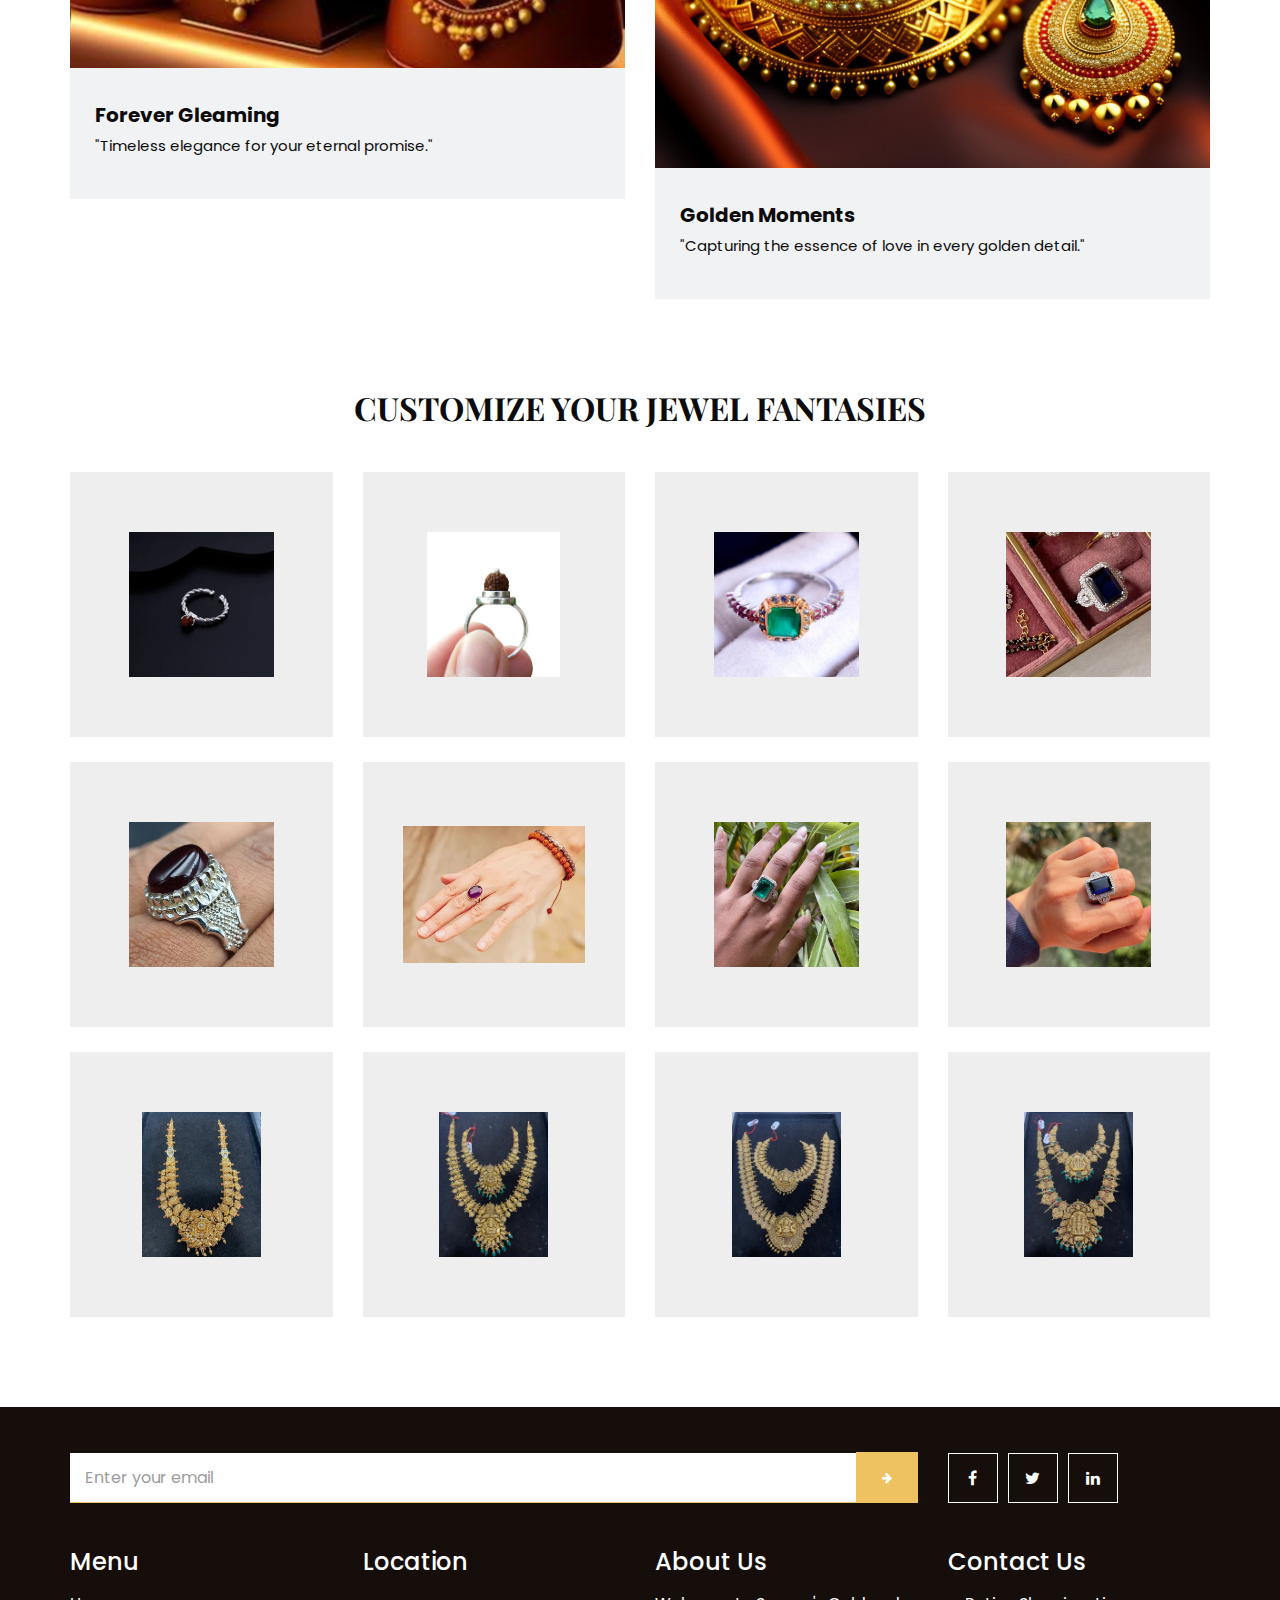
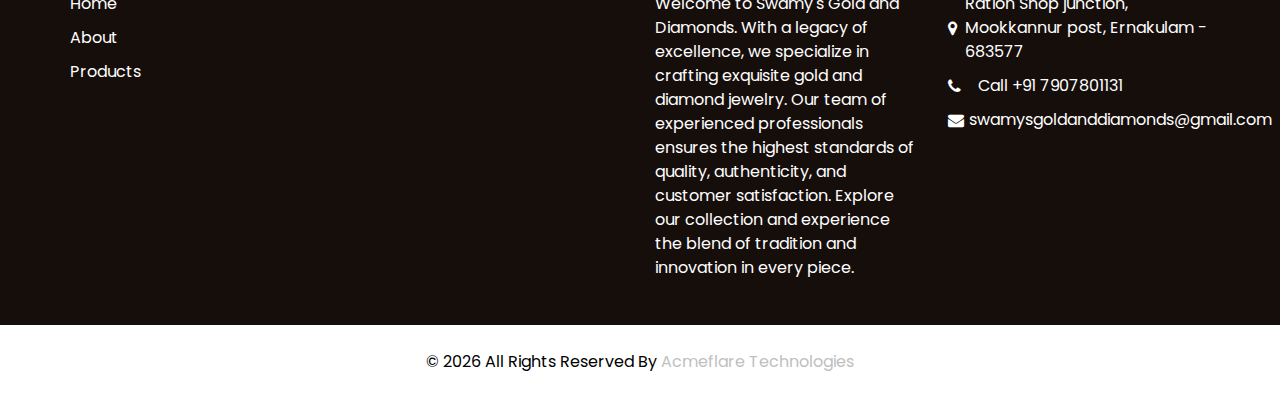
<file: product.html>
<!DOCTYPE html>
<html>
  <head>
    <!-- Basic -->
    <meta charset="utf-8" />
    <meta http-equiv="X-UA-Compatible" content="IE=edge" />
    <!-- Mobile Metas -->
    <meta
      name="viewport"
      content="width=device-width, initial-scale=1, shrink-to-fit=no"
    />
    <!-- Site Metas -->
    <link rel="icon" href="images/logo.jpeg" type="image/gif" />
    <meta name="keywords" content="" />
    <meta name="description" content="" />
    <meta name="author" content="" />

    <title>Swamy'sG&D</title>

    <!-- bootstrap core css -->
    <link rel="stylesheet" type="text/css" href="css/bootstrap.css" />
    <!-- font awesome style -->
    <link href="css/font-awesome.min.css" rel="stylesheet" />
    <!-- Custom styles for this template -->
    <link href="css/style.css" rel="stylesheet" />
    <!-- responsive style -->
    <link href="css/responsive.css" rel="stylesheet" />
  </head>

  <body>
    <!-- header section strats -->
    <header class="header_section innerpage_header">
      <div class="container-fluid">
        <nav class="navbar navbar-expand-lg custom_nav-container">
          <a class="navbar-brand" href="index.html">
            <img class="logo" src="images/logo.jpeg" alt="">
            <!-- <span> Swamy's Gold And Diamonds </span> -->
          </a>
          <div class="" id="">
            <div class="custom_menu-btn">
              <button onclick="openNav()">
                <span class="s-1"> </span>
                <span class="s-2"> </span>
                <span class="s-3"> </span>
              </button>
              <div id="myNav" class="overlay">
                <div class="overlay-content">
                  <a href="index.html">Home</a>
                  <a href="about.html">About</a>
                  <a href="product.html">Products</a>
                </div>
              </div>
            </div>
          </div>
        </nav>
      </div>
    </header>
    <!-- end header section -->

    
    <!-- Marriage section -->

    <section class="blog_section">
      <div class="container">
        <div class="heading_container">
          <br>
          <h2>Bridal Brilliance</h2>
        </div>
        <div class="row">
          <div class="col-md-6">
            <div class="box">
              <div class="img-box">
                <img src="images/b1.jpg" alt="" />
              </div>
              <div class="detail-box">
                <h5>Capturing Elegance on Her Big Day</h5>
                <p>"Love is the golden thread that binds hearts forever."</p>
              </div>
            </div>
          </div>
          <div class="col-md-6">
            <div class="box">
              <div class="img-box">
                <img src="images/b2.jpg" alt="" />
              </div>
              <div class="detail-box">
                <h5>A Bride's Timeless Beauty in Gold</h5>
                <p>
                  "In the union of two souls, love shines brightest like pure
                  gold."
                </p>
              </div>
            </div>
          </div>
        </div>

        <!-- Gold images start -->
        <div class="row">
          <div class="col-md-6">
            <div class="box">
              <div class="img-box">
                <img src="images/gold1.jpg" alt="" />
              </div>
              <div class="detail-box">
                <h5>Forever Gleaming</h5>
                <p>"Timeless elegance for your eternal promise."</p>
              </div>
            </div>
          </div>
          <div class="col-md-6">
            <div class="box">
              <div class="img-box">
                <img src="images/gold2.jpg" alt="" />
              </div>
              <div class="detail-box">
                <h5>Golden Vows</h5>
                <p>
                  "In the union of two souls, love shines brightest like pure
                  gold."
                </p>
              </div>
              <div class="box">
                <div class="img-box">
                  <img src="images/gold-necklaces-earrings-table.jpg" alt="" />
                </div>
                <div class="detail-box">
                  <h5>Golden Moments</h5>
                  <p>
                    "Capturing the essence of love in every golden detail."
                  </p>
                </div>
            </div>
          </div>
        </div>
        <!-- Gold images end -->
      </div>
    </section>

    <!-- end Marriage section -->

    <!-- shop section -->

<section class="shop_section layout_padding">
  <div class="container">
    <div class="heading_container heading_center">
      <h2>Customize Your Jewel Fantasies</h2>
    </div>
    <div class="row">
      <div class="col-sm-6 col-md-4 col-lg-3">
        <div class="box">
          <a href="">
            <div class="img-box">
              <img src="images/ring2.webp" alt="" />
            </div>
          </a>
        </div>
      </div>
      <div class="col-sm-6 col-md-4 col-lg-3">
        <div class="box">
          <a href="">
            <div class="img-box">
              <img src="images/ring3.jpg" alt="" />
            </div>
          </a>
        </div>
      </div>
      <div class="col-sm-6 col-md-4 col-lg-3">
        <div class="box">
          <a href="">
            <div class="img-box">
              <img src="images/ring1.jpg" alt="" />
            </div>
          </a>
        </div>
      </div>
      <div class="col-sm-6 col-md-4 col-lg-3">
        <div class="box">
          <a href="">
            <div class="img-box">
              <img src="images/ring4.webp" alt="" />
            </div>
          </a>
        </div>
      </div>
      <div class="col-sm-6 col-md-4 col-lg-3">
        <div class="box">
          <a href="">
            <div class="img-box">
              <img src="images/ring8.webp" alt="" />
            </div>
          </a>
        </div>
      </div>
      <div class="col-sm-6 col-md-4 col-lg-3">
        <div class="box">
          <a href="">
            <div class="img-box">
              <img src="images/ring7.jpg" alt="" />
            </div>
          </a>
        </div>
      </div>
      <div class="col-sm-6 col-md-4 col-lg-3">
        <div class="box">
          <a href="">
            <div class="img-box">
              <img src="images/ring6.webp" alt="" />
            </div>
          </a>
        </div>
      </div>
      <div class="col-sm-6 col-md-4 col-lg-3">
        <div class="box">
          <a href="">
            <div class="img-box">
              <img src="images/ring5.webp" alt="" />
            </div>
          </a>
        </div>
      </div>
      <div class="col-sm-6 col-md-4 col-lg-3">
        <div class="box">
          <a href="">
            <div class="img-box">
              <img src="images/gold1.jpeg" alt="" />
            </div>
          </a>
        </div>
      </div> <div class="col-sm-6 col-md-4 col-lg-3">
        <div class="box">
          <a href="">
            <div class="img-box">
              <img src="images/gold2.jpeg" alt="" />
            </div>
          </a>
        </div>
      </div> <div class="col-sm-6 col-md-4 col-lg-3">
        <div class="box">
          <a href="">
            <div class="img-box">
              <img src="images/gold5.jpeg" alt="" />
            </div>
          </a>
        </div>
      </div> <div class="col-sm-6 col-md-4 col-lg-3">
        <div class="box">
          <a href="">
            <div class="img-box">
              <img src="images/gold6.jpeg" alt="" />
            </div>
          </a>
        </div>
      </div>
      
      
    </div>
  </div>
</section>
<!-- end shop section -->
    <!-- info section -->
    <section class="info_section layout_padding2">
      <div class="container">
        <div class="row info_form_social_row">
          <div class="col-md-8 col-lg-9">
            <div class="info_form">
              <form action="">
                <input type="email" placeholder="Enter your email" />
                <button>
                  <i class="fa fa-arrow-right" aria-hidden="true"></i>
                </button>
              </form>
            </div>
          </div>
          <div class="col-md-4 col-lg-3">
            <div class="social_box">
              <a href="">
                <i class="fa fa-facebook" aria-hidden="true"></i>
              </a>
              <a href="">
                <i class="fa fa-twitter" aria-hidden="true"></i>
              </a>
              <a href="">
                <i class="fa fa-linkedin" aria-hidden="true"></i>
              </a>
            </div>
          </div>
        </div>
        <div class="row info_main_row">
          <div class="col-md-6 col-lg-3">
            <div class="info_links">
              <h4>Menu</h4>
              <div class="info_links_menu">
                <a href="index.html">Home</a>
                <a href="about.html">About</a>
                <a href="product.html">Products</a>
              </div>
            </div>
          </div>
          <div class="col-md-6 col-lg-3">
            <div class="info_insta">
              <h4>Location</h4>
              <iframe
                src="https://www.google.com/maps/embed?pb=!1m17!1m12!1m3!1d3926.6040872573762!2d76.39576147503402!3d10.21277088990371!2m3!1f0!2f0!3f0!3m2!1i1024!2i768!4f13.1!3m2!1m1!2zMTDCsDEyJzQ2LjAiTiA3NsKwMjMnNTQuMCJF!5e0!3m2!1sen!2sin!4v1718171601165!5m2!1sen!2sin"
                width="250"
                height="250"
                style="border: 0"
                allowfullscreen=""
                loading="lazy"
                referrerpolicy="no-referrer-when-downgrade"
              ></iframe>
            </div>
          </div>
          <div class="col-md-6 col-lg-3">
            <div class="info_detail">
              <h4>About Us</h4>
              <p class="mb-0">
                Welcome to Swamy's Gold and Diamonds. With a legacy of
                excellence, we specialize in crafting exquisite gold and diamond
                jewelry. Our team of experienced professionals ensures the
                highest standards of quality, authenticity, and customer
                satisfaction. Explore our collection and experience the blend of
                tradition and innovation in every piece.
              </p>
            </div>
          </div>
          <div class="col-md-6 col-lg-3">
            <h4>Contact Us</h4>
            <div class="info_contact">
              <a
                href="https://www.google.com/maps/place/10%C2%B012'46.0%22N+76%C2%B023'54.0%22E/@10.212783,76.3934624,17z/data=!3m1!4b1!4m4!3m3!8m2!3d10.2127778!4d76.3983333?hl=en&entry=ttu"
              >
                <i class="fa fa-map-marker" aria-hidden="true"></i>
                <span>
                  Ration Shop junction, Mookkannur post, Ernakulam - 683577
                </span>
              </a>
              <a href="tel:7907801131">
                <i class="fa fa-phone" aria-hidden="true"></i>
                <span> Call +91 7907801131 </span>
              </a>
              <a href="mailto:swamysgoldanddiamonds@gmail.com">
                <i class="fa fa-envelope"></i>
                <span> swamysgoldanddiamonds@gmail.com </span>
              </a>
            </div>
          </div>
        </div>
      </div>
    </section>

    <!-- end info_section -->

    <!-- footer section -->
    <footer class="footer_section">
      <div class="container">
        <p>
          &copy; <span id="displayYear"></span> All Rights Reserved By
          <a href="https://www.acmeflaretech.com/" style="color: silver"
            >Acmeflare Technologies</a
          >
        </p>
      </div>
    </footer>
    <!-- footer section -->

    <!-- jQery -->
    <script src="js/jquery-3.4.1.min.js"></script>
    <!-- bootstrap js -->
    <script src="js/bootstrap.js"></script>
    <!-- custom js -->
    <script src="js/custom.js"></script>
  </body>
</html>
</file>
<file: css/style.css>
@import url("https://fonts.googleapis.com/css2?family=Playfair+Display:wght@400;500;600;700&family=Poppins:wght@400;500;600;700&display=swap");
/* fonts import */
@import url("../fonts/octin_sports_rg.ttf");
body {
  font-family: "Poppins", sans-serif;
  color: #0c0c0c;
  background-color: #ffffff;
  overflow-x: hidden;
}

.layout_padding {
  padding: 90px 0;
}

.layout_padding2 {
  padding: 45px 0;
}

.layout_padding2-top {
  padding-top: 45px;
}

.layout_padding2-bottom {
  padding-bottom: 45px;
}

.layout_padding-top {
  padding-top: 90px;
}

.layout_padding-bottom {
  padding-bottom: 90px;
}

.long_section {
  margin-left: 45px;
  margin-right: 45px;
  padding-left: 15px;
  padding-right: 15px;
}

.heading_container {
  display: -webkit-box;
  display: -ms-flexbox;
  display: flex;
  -webkit-box-orient: vertical;
  -webkit-box-direction: normal;
  -ms-flex-direction: column;
  flex-direction: column;
  -webkit-box-align: start;
  -ms-flex-align: start;
  align-items: flex-start;
  font-family: "Playfair Display", serif;
}

.heading_container h2 {
  position: relative;
  font-weight: bold;
  text-transform: uppercase;
  margin: 0;
}

.heading_container.heading_center {
  -webkit-box-align: center;
  -ms-flex-align: center;
  align-items: center;
  text-align: center;
}

h1,
h2 {
  font-family: "Playfair Display", serif;
}

/*header section*/
.header_section {
  position: absolute;
  top: 0;
  width: 100%;
  z-index: 9;
}

.header_section .container-fluid {
  padding-right: 25px;
  padding-left: 25px;
}

.header_section .nav_container {
  margin: 0 auto;
}

.header_section.innerpage_header {
  position: relative;
  background: -webkit-gradient(
    linear,
    left top,
    right top,
    from(#160e0b),
    to(#160e0b)
  );
  background: linear-gradient(to right, #160e0b, #160e0b);
  padding: 10px 0;
}

.custom_nav-container {
  padding-left: 0;
  padding-right: 0;
}

.custom_menu-btn {
  position: fixed;
  right: 25px;
  top: 15px;
  width: 50px;
  height: 50px;
}

.custom_menu-btn::before {
  content: "";
  position: absolute;
  top: 0;
  right: 0;
  width: 100%;
  height: 100%;
  background-color: white;
  -webkit-box-shadow: 0 0 5px 0 rgba(0, 0, 0, 0.07);
  box-shadow: 0 0 5px 0 rgba(0, 0, 0, 0.07);
  z-index: 7;
  border-radius: 100%;
  -webkit-transition: all 0.3s;
  transition: all 0.3s;
}

.custom_menu-btn.menu_btn-style::before {
  width: 100vh;
  height: 100vh;
  background-color: #160e0b;
  -webkit-transform: scale(5);
  transform: scale(5);
  border-radius: 0;
}

.custom_menu-btn button {
  width: 50px;
  height: 50px;
  outline: none;
  border: none;
  border-radius: 100%;
  display: -webkit-box;
  display: -ms-flexbox;
  display: flex;
  -webkit-box-orient: vertical;
  -webkit-box-direction: normal;
  -ms-flex-direction: column;
  flex-direction: column;
  -webkit-box-align: center;
  -ms-flex-align: center;
  align-items: center;
  -webkit-box-pack: center;
  -ms-flex-pack: center;
  justify-content: center;
  background-color: transparent;
  position: relative;
  z-index: 999;
  margin: 0;
}

.custom_menu-btn button span {
  display: block;
  width: 30px;
  height: 3px;
  background-color: #000000;
  margin: 2.5px 0;
  -webkit-transition: all 0.3s;
  transition: all 0.3s;
  border-radius: 15px;
}

.custom_menu-btn .s-2 {
  -webkit-transition: all 0.1s;
  transition: all 0.1s;
}

.menu_btn-style button span {
  background-color: white;
}

.menu_btn-style button .s-1 {
  -webkit-transform: rotate(45deg) translate(6px, 6px);
  transform: rotate(45deg) translate(6px, 6px);
}

.menu_btn-style button .s-2 {
  -webkit-transform: translateX(100px);
  transform: translateX(100px);
}

.menu_btn-style button .s-3 {
  -webkit-transform: rotate(-45deg) translate(5px, -5px);
  transform: rotate(-45deg) translate(5px, -5px);
}

.overlay {
  height: 100%;
  width: 0;
  position: fixed;
  top: 0;
  left: 0;
  overflow-x: hidden;
  -webkit-transition: 0.5s;
  transition: 0.5s;
  z-index: 9;
}

.overlay .closebtn {
  position: absolute;
  top: 0;
  right: 30px;
  font-size: 60px;
}

.overlay a {
  padding: 0px;
  text-decoration: none;
  font-size: 22px;
  color: white;
  display: block;
  -webkit-transition: 0.3s;
  transition: 0.3s;
  margin-bottom: 15px;
  text-transform: uppercase;
  font-weight: 600;
  opacity: 0;
}

.overlay a:hover {
  color: #eec261;
}

.overlay-content {
  position: relative;
  top: 30%;
  width: 100%;
  text-align: center;
  margin-top: 30px;
  z-index: 99;
}

.menu_width {
  width: 100%;
}

.menu_width.overlay a {
  opacity: 1;
}

a,
a:hover,
a:focus {
  text-decoration: none;
}

a:hover,
a:focus {
  color: initial;
}

.btn,
.btn:focus {
  outline: none !important;
  -webkit-box-shadow: none;
  box-shadow: none;
}

.navbar-brand {
  height: 50px;
}

/* .navbar-brand span {
  font-size: 24px;
  font-weight: 700;
  color: #ffffff;
} */

/*end header section*/
/* slider section */
.slider_section {
  min-height: 100vh;
  -webkit-box-flex: 1;
  -ms-flex: 1;
  flex: 1;
  display: -webkit-box;
  display: -ms-flexbox;
  display: flex;
  -webkit-box-align: center;
  -ms-flex-align: center;
  align-items: center;
  position: relative;
}

.slider_section .row {
  -webkit-box-align: center;
  -ms-flex-align: center;
  align-items: center;
}

.slider_section .detail-box {
  position: relative;
  z-index: 4;
  color: #ffffff;
  padding: 75px 0;
}

.slider_section .detail-box h1 {
  font-weight: bold;
  font-size: 3rem;
}

.slider_section .detail-box p {
  width: 75%;
  margin-top: 15px;
}

.slider_section .detail-box .slider-link {
  display: inline-block;
  padding: 10px 45px;
  background-color: transparent;
  color: #eec261;
  border-radius: 5px;
  border: 1px solid #eec261;
  -webkit-transition: all 0.2s;
  transition: all 0.2s;
  margin-top: 35px;
}

.slider_section .detail-box .slider-link:hover {
  background-color: #eec261;
  color: #ffffff;
}

.slider_section .slider_bg_box {
  position: absolute;
  top: 0;
  left: 0;
  width: 100%;
  height: 100%;
  z-index: 2;
  overflow: hidden;
}

.slider_section .slider_bg_box img {
  width: 100%;
  height: 100%;
  -o-object-fit: fill;
  object-fit: fill;
  -o-object-position: top right;
  object-position: top right;
}

.shop_section .heading_container {
  margin-bottom: 20px;
}

.shop_section .box {
  background-color: #eeeeee;
  position: relative;
  padding: 10px;
  margin-top: 25px;
}

.shop_section .box a {
  color: #000000;
}

.shop_section .box .img-box {
  display: -webkit-box;
  display: -ms-flexbox;
  display: flex;
  -webkit-box-pack: center;
  -ms-flex-pack: center;
  justify-content: center;
  -webkit-box-align: center;
  -ms-flex-align: center;
  align-items: center;
  padding: 15px 30px;
  height: 245px;
}

.shop_section .box .img-box img {
  max-width: 100%;
  max-height: 145px;
}

.shop_section .box .detail-box {
  display: -webkit-box;
  display: -ms-flexbox;
  display: flex;
  -webkit-box-pack: justify;
  -ms-flex-pack: justify;
  justify-content: space-between;
}

.shop_section .box .detail-box h6 span {
  color: #eec261;
}

.shop_section .box .new {
  width: 50px;
  height: 50px;
  position: absolute;
  top: 10px;
  left: 10px;
  background-color: #ffffff;
  display: -webkit-box;
  display: -ms-flexbox;
  display: flex;
  -webkit-box-pack: center;
  -ms-flex-pack: center;
  justify-content: center;
  -webkit-box-align: center;
  -ms-flex-align: center;
  align-items: center;
  border-radius: 100%;
  font-size: 15px;
}

.shop_section .btn-box {
  display: -webkit-box;
  display: -ms-flexbox;
  display: flex;
  -webkit-box-pack: center;
  -ms-flex-pack: center;
  justify-content: center;
  margin-top: 45px;
}

.shop_section .btn-box a {
  display: inline-block;
  padding: 10px 40px;
  background-color: #eec261;
  color: #ffffff;
  border-radius: 5px;
  border: 1px solid #eec261;
  -webkit-transition: all 0.2s;
  transition: all 0.2s;
}

.shop_section .btn-box a:hover {
  background-color: transparent;
  color: #eec261;
}

.about_section .row {
  -webkit-box-align: center;
  -ms-flex-align: center;
  align-items: center;
}

.about_section .img-box {
  position: relative;
  padding: 25px 0 0 25px;
}

.about_section .img-box img {
  width: 70%;
  position: relative;
}

/* .about_section .img-box::before {
  content: "";
  position: absolute;
  top: 0;
  left: 0;
  width: 250px;
  height: 250px;
  background-color: #160e0b;
} */

.about_section .detail-box p {
  margin-top: 10px;
  margin-bottom: 35px;
}

.about_section .detail-box a {
  display: inline-block;
  padding: 10px 45px;
  background-color: #eec261;
  color: #ffffff;
  border-radius: 0;
  border: 1px solid #eec261;
  -webkit-transition: all 0.2s;
  transition: all 0.2s;
}

.about_section .detail-box a:hover {
  background-color: transparent;
  color: #eec261;
}

.offer_section .row > div {
  display: -webkit-box;
  display: -ms-flexbox;
  display: flex;
  -webkit-box-orient: vertical;
  -webkit-box-direction: normal;
  -ms-flex-direction: column;
  flex-direction: column;
  -webkit-box-pack: stretch;
  -ms-flex-pack: stretch;
  justify-content: stretch;
}

.offer_section .box {
  margin: 10px;
  height: 100%;
  position: relative;
  min-height: 175px;
}

.offer_section .box img {
  width: 100%;
  min-height: 100%;
}

.offer_section .box .detail-box {
  position: absolute;
  top: 0;
  left: 0;
  width: 100%;
  height: 100%;
  display: -webkit-box;
  display: -ms-flexbox;
  display: flex;
  -webkit-box-orient: vertical;
  -webkit-box-direction: normal;
  -ms-flex-direction: column;
  flex-direction: column;
  -webkit-box-align: start;
  -ms-flex-align: start;
  align-items: flex-start;
  -webkit-box-pack: center;
  -ms-flex-pack: center;
  justify-content: center;
  color: #ffffff;
  padding: 25px;
  background-color: rgba(0, 0, 0, 0.15);
}

.offer_section .box .detail-box h2 {
  font-weight: bold;
}

.offer_section .box .detail-box a {
  display: inline-block;
  padding: 8px 40px;
  background-color: black;
  color: white;
  border-radius: 0;
  border: 1px solid white;
  -webkit-transition: all 0.2s;
  transition: all 0.2s;
  margin-top: 10px;
}

.offer_section .box .detail-box a:hover {
  background-color: #eec261;
  color: #ffffff;
}

.offer_section .box.offer-box1 {
  min-height: 225px;
}

.offer_section .box.offer-box1 .detail-box {
  -webkit-box-pack: start;
  -ms-flex-pack: start;
  justify-content: flex-start;
}

.offer_section .box.offer-box1 .detail-box h2 {
  font-size: 3rem;
}

.offer_section .box.offer-box2 .detail-box h2,
.offer_section .box.offer-box3 .detail-box h2 {
  font-size: 2rem;
}

.offer_section .box.offer-box2 .detail-box {
  -webkit-box-align: end;
  -ms-flex-align: end;
  align-items: flex-end;
  -webkit-box-pack: end;
  -ms-flex-pack: end;
  justify-content: flex-end;
}

.offer_section .box.offer-box3 .detail-box {
  -webkit-box-align: start;
  -ms-flex-align: start;
  align-items: flex-start;
  -webkit-box-pack: end;
  -ms-flex-pack: end;
  justify-content: flex-end;
}

.blog_section .heading_container {
  -webkit-box-align: center;
  -ms-flex-align: center;
  align-items: center;
}

.blog_section .heading_container h2::before {
  left: 50%;
  -webkit-transform: translateX(-50%);
  transform: translateX(-50%);
}

.blog_section .box {
  margin-top: 55px;
  background-color: #f1f2f3;
}

.blog_section .box .img-box {
  position: relative;
}

.blog_section .box .img-box .blog_date {
  position: absolute;
  left: 25px;
  bottom: -15px;
  padding: 10px 15px;
  font-size: 18px;
  background-color: #160e0b;
  margin: 0;
  text-align: center;
  border: 3px solid #ffffff;
  color: #ffffff;
}

.blog_section .box .img-box img {
  width: 100%;
}

.blog_section .box .detail-box {
  margin-top: 10px;
  padding: 25px;
}

.blog_section .box .detail-box h5 {
  font-weight: bold;
}

.blog_section .box .detail-box p {
  font-size: 15px;
}

.blog_section .box .detail-box a {
  display: inline-block;
  padding: 10px 30px;
  background-color: transparent;
  color: #160e0b;
  border-radius: 0;
  border: 1px solid #160e0b;
  -webkit-transition: all 0.2s;
  transition: all 0.2s;
}

.blog_section .box .detail-box a:hover {
  background-color: #160e0b;
  color: #ffffff;
}

.client_section .heading_container {
  -webkit-box-align: center;
  -ms-flex-align: center;
  align-items: center;
}

.client_section .box {
  display: -webkit-box;
  display: -ms-flexbox;
  display: flex;
  -webkit-box-orient: vertical;
  -webkit-box-direction: normal;
  -ms-flex-direction: column;
  flex-direction: column;
  -webkit-box-align: center;
  -ms-flex-align: center;
  align-items: center;
  text-align: center;
  margin: 45px;
  padding: 35px 25px;
  border-radius: 15px;
  background-color: #160e0b;
  color: #ffffff;
}

.client_section .box .img-box {
  margin-bottom: 15px;
  min-width: 145px;
  max-width: 145px;
  overflow: hidden;
}

.client_section .box .img-box img {
  width: 100%;
  border-radius: 100%;
  border: 7px solid rgba(255, 255, 255, 0.45);
}

.client_section .box .detail-box {
  display: -webkit-box;
  display: -ms-flexbox;
  display: flex;
  -webkit-box-orient: vertical;
  -webkit-box-direction: normal;
  -ms-flex-direction: column;
  flex-direction: column;
}

.client_section .box .detail-box .name img {
  width: 25px;
  margin-bottom: 5px;
}

.client_section .box .detail-box .name h6 {
  color: #eec261;
  font-size: 20px;
}

.client_section .carousel_btn-container {
  display: -webkit-box;
  display: -ms-flexbox;
  display: flex;
  -webkit-box-pack: center;
  -ms-flex-pack: center;
  justify-content: center;
}

.client_section .carousel-control-prev,
.client_section .carousel-control-next {
  position: unset;
  width: 45px;
  height: 45px;
  border: none;
  opacity: 1;
  background-repeat: no-repeat;
  background-size: 12px;
  background-position: center;
  background-color: #eec261;
  background-position: center;
  border-radius: 5px;
  margin: 0 2.5px;
}

.client_section .carousel-control-prev:hover,
.client_section .carousel-control-next:hover {
  background-color: #160e0b;
}

.client_section .carousel-control-next {
  left: initial;
}

.info_section {
  background-color: #160e0b;
  color: #ffffff;
}

.info_section .info_form_social_row {
  -webkit-box-align: center;
  -ms-flex-align: center;
  align-items: center;
  margin-bottom: 45px;
}

.info_section .info_form {
  width: 100%;
}

.info_section .info_form form {
  display: -webkit-box;
  display: -ms-flexbox;
  display: flex;
  -webkit-box-align: end;
  -ms-flex-align: end;
  align-items: flex-end;
}

.info_section .info_form form input {
  -webkit-box-flex: 1;
  -ms-flex: 1;
  flex: 1;
  background-color: #ffffff;
  height: 50px;
  padding-left: 15px;
  outline: none;
  color: #ffffff;
  border: none;
  border-bottom: 1px solid #eec261;
}

.info_section .info_form form input::-webkit-input-placeholder {
  color: #9c9c9c;
}

.info_section .info_form form input:-ms-input-placeholder {
  color: #9c9c9c;
}

.info_section .info_form form input::-ms-input-placeholder {
  color: #9c9c9c;
}

.info_section .info_form form input::placeholder {
  color: #9c9c9c;
}

.info_section .info_form form button {
  background-color: transparent;
  color: #eec261;
  text-transform: uppercase;
  font-size: 12px;
  outline: none;
  border: none;
  display: inline-block;
  padding: 15.5px 25px;
  background-color: #eec261;
  color: #ffffff;
  border-radius: 0;
  border: 1px solid #eec261;
  -webkit-transition: all 0.2s;
  transition: all 0.2s;
}

.info_section .info_form form button:hover {
  background-color: transparent;
  color: #eec261;
}

.info_section .social_box {
  width: 100%;
  display: -webkit-box;
  display: -ms-flexbox;
  display: flex;
}

.info_section .social_box a {
  display: -webkit-box;
  display: -ms-flexbox;
  display: flex;
  -webkit-box-pack: center;
  -ms-flex-pack: center;
  justify-content: center;
  -webkit-box-align: center;
  -ms-flex-align: center;
  align-items: center;
  width: 50px;
  height: 50px;
  border: 1px solid #ffffff;
  color: #ffffff;
  margin-right: 10px;
}

.info_section .social_box a:hover {
  color: #eec261;
  border-color: #eec261;
}

.info_section h4 {
  margin-bottom: 15px;
}

.info_section .info_links .info_links_menu {
  display: -webkit-box;
  display: -ms-flexbox;
  display: flex;
  -webkit-box-orient: vertical;
  -webkit-box-direction: normal;
  -ms-flex-direction: column;
  flex-direction: column;
}

.info_section .info_links .info_links_menu a {
  color: #ffffff;
}

.info_section .info_links .info_links_menu a:not(:nth-last-child(1)) {
  margin-bottom: 10px;
}

.info_section .info_links .info_links_menu a:hover {
  color: #eec261;
}

.info_section .info_insta .insta_box {
  display: -webkit-box;
  display: -ms-flexbox;
  display: flex;
  -webkit-box-align: center;
  -ms-flex-align: center;
  align-items: center;
}

.info_section .info_insta .insta_box .img-box {
  width: 65px;
  min-width: 65px;
  height: 65px;
  padding: 10px;
  display: -webkit-box;
  display: -ms-flexbox;
  display: flex;
  -webkit-box-pack: center;
  -ms-flex-pack: center;
  justify-content: center;
  -webkit-box-align: center;
  -ms-flex-align: center;
  align-items: center;
  margin-right: 10px;
  background-color: #ffffff;
}

.info_section .info_insta .insta_box .img-box img {
  max-width: 100%;
  max-height: 100%;
}

.info_section .info_insta .insta_box p {
  margin: 0;
}

.info_section .info_insta .insta_box:not(:nth-last-child(1)) {
  margin-bottom: 15px;
}

.info_section .info_contact a {
  display: -webkit-box;
  display: -ms-flexbox;
  display: flex;
  -webkit-box-align: center;
  -ms-flex-align: center;
  align-items: center;
  color: #ffffff;
  margin-bottom: 10px;
}

.info_section .info_contact a i {
  margin-right: 5px;
  width: 25px;
}

.info_section .info_contact a:hover:hover {
  color: #eec261;
}

/* footer section*/
.footer_section {
  position: relative;
  text-align: center;
}

.footer_section p {
  color: #000000;
  padding: 25px 0;
  margin: 0;
}

.footer_section p a {
  color: inherit;
}
/*# sourceMappingURL=style.css.map */

.founders-name {
  font-weight: bold;
  font-family: "Courier New", Courier, monospace;
  font-size: large;
}
.logo {
  position: absolute;
  top: 0;
  left: 0;
  width: 54px;
  height: 54px;
  border-radius: 100%;
}
.image-container {
  height: 100;
}
</file>
<file: css/responsive.css>
@media (max-width: 1300px) {}

@media (max-width: 1120px) {}

@media (max-width: 992px) {

  .slider_section {
    min-height: auto;
  }

  .slider_section .detail-box {
    padding: 90px 0 75px 0;
  }

  .info_main_row>div:nth-child(1) {
    margin-bottom: 25px;
  }

  .info_main_row>div:nth-child(2) {
    margin-bottom: 25px;
  }
}

@media (max-width: 800px) {}

@media (max-width: 768px) {
  .slider_section .detail-box h1 {
    font-size: 2.5rem;
  }

  .slider_section .slider_bg_box img {
    object-position: 20% center;
  }

  .about_section .img-box {
    margin-bottom: 45px;

  }

  .contact_section .form_container {
    margin-bottom: 45px;
  }

  .client_section .box {
    flex-direction: column;
    text-align: center;
    margin: 45px 15px;
  }

  .client_section .box .detail-box {
    align-items: center;
  }

  .client_section .box .img-box {
    margin-right: 0;
    margin-bottom: 25px;
  }

  .info_main_row>div {
    display: flex;
    flex-direction: column;
    align-items: center;
    text-align: center;

  }

  .info_main_row>div:not(:nth-last-child(1)) {
    margin-bottom: 25px;
  }

  .info_section .social_box {
    justify-content: center;
    margin-top: 25px;
  }

  .info_section .info_contact {
    display: flex;
    flex-direction: column;
    align-items: center;
  }

}

@media (max-width: 576px) {
  .info_section .info_insta .insta_box {
    flex-direction: column;
  }

  .info_section .info_insta .insta_box .img-box {
    margin-right: 0;
    margin-bottom: 10px;
  }

}

@media (max-width: 480px) {
  .about_section .img-box::before {
    width: 150px;
    height: 150px;
  }

  .slider_section .slider_bg_box img {
    object-position: 40% center;
  }
}

@media (max-width: 420px) {}

@media (max-width: 376px) {
  .slider_section .detail-box h1 {
    font-size: 2rem;
  }
}

@media (min-width: 1200px) {
  .container {
    max-width: 1170px;
  }
}
</file>
